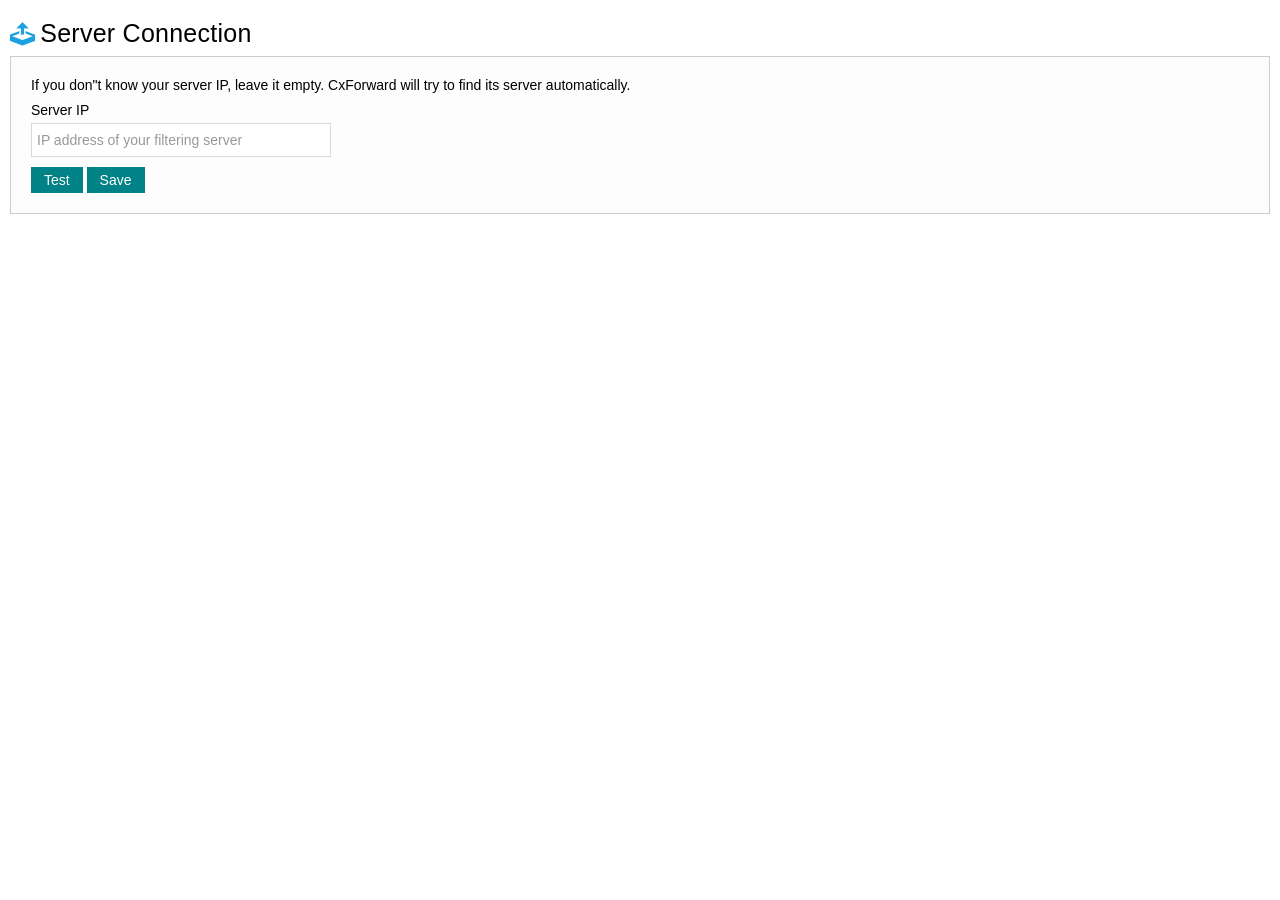
<file: Example Extensions/oaemnpglbhpaeoniibdfaehnebnanbma/options.html>
<!DOCTYPE html>
<html>
<head>
<meta name="viewport" content="width=device-width, initial-scale=1.0, maximum-scale=1.0, user-scalable=no">
<link rel="stylesheet" href="min/metro-bootstrap.min.css">
<link rel="stylesheet" href="min/iconFont.min.css">
<script src="min/jquery.min.js"></script>
<script src="min/metro.min.js"></script>
<script src="options.js"></script>
</head>
<body class="metro" style="display: none;">

<div id="doctop">

	<div class="padding10">
		<h2 id="_default"><i class="icon-upload on-left fg-cyan"></i>Server Connection</h2>

		<div class="padding20" style="border: 1px #ccc solid; background-color: #fdfdfd;">
				<fieldset>
					If you don"t know your server IP, leave it empty. CxForward will try to find its server automatically.
					</p>

					<label>Server IP</label>
					<div class="input-control text size4" data-role="input-control">
						<input id="server" type="text" placeholder="IP address of your filtering server">
					</div>

					<div>
					<button id="btn_test_conn" class="default">Test</button>
					<button id="btn_save_conn" class="default">Save</button>
					</div>

				</fieldset>
		</div>
	</div>

</div>
</body>
</html>
</file>
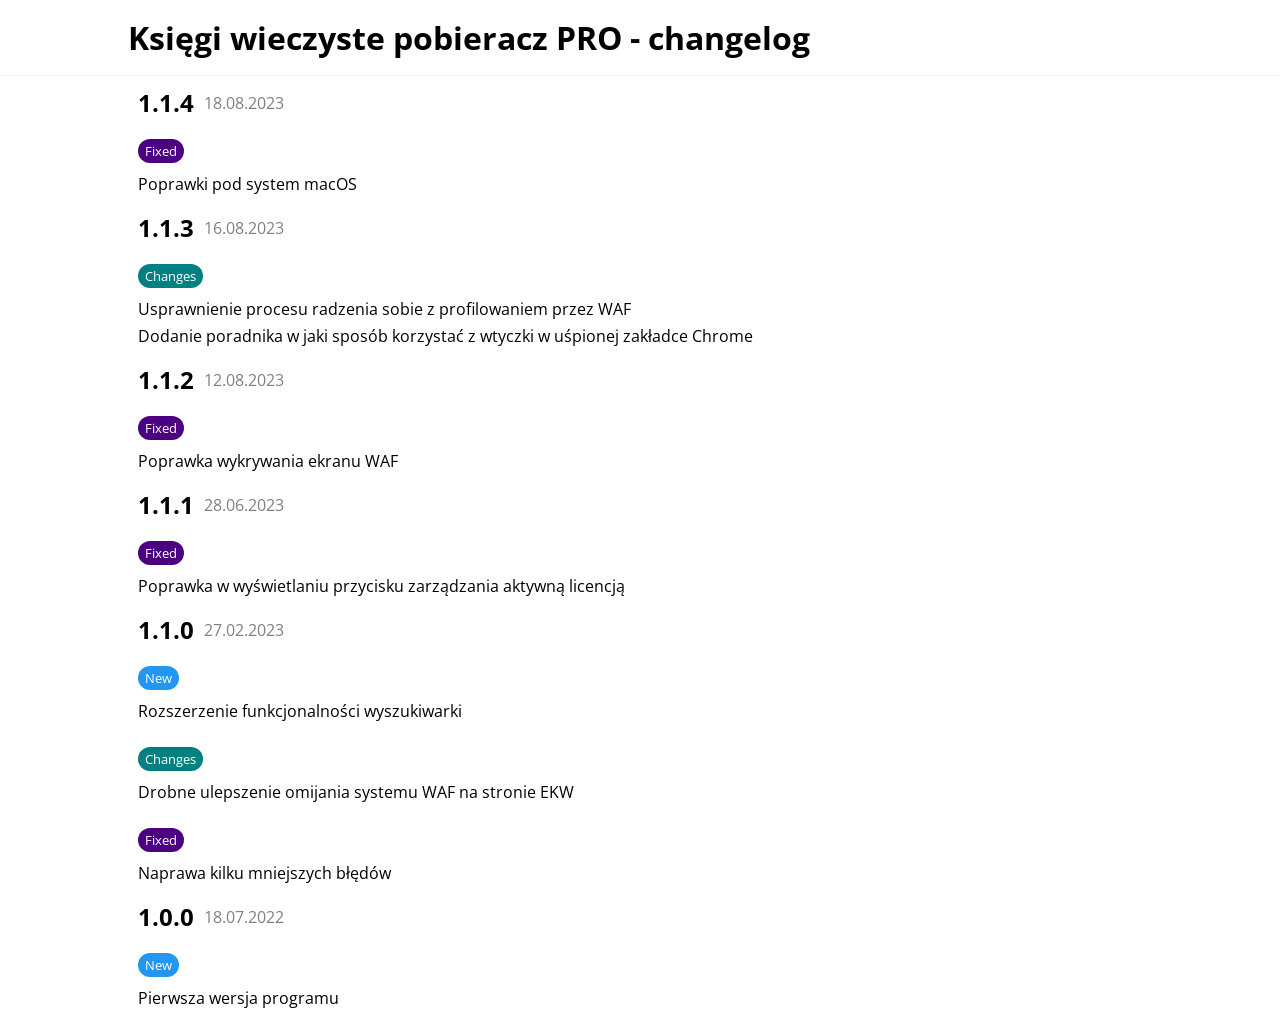
<file: Example Extensions/plfinckbiooahpfebldfapcoapomfmpp/changelog.html>
<!DOCTYPE html>
<html lang="pl">
  <head>
    <meta charset="utf-8" />
    <title>Changelog</title>
  </head>

  <style>
    @import url("https://fonts.googleapis.com/css?family=Lato:400,400i,700,700i|Open+Sans:400,400i,600,600i,700,700i|Roboto+Slab:300,400,700&subset=cyrillic");
    html {
      box-sizing: border-box;
    }

    *::before,
    *,
    *::after {
      box-sizing: inherit;
      margin: 0;
      padding: 0;
    }

    body {
      font-family: "Open Sans", sans-serif;
    }

    img.emoji {
      height: 1em;
      width: 1em;
      margin: 0 0.05em 0 0.1em;
      vertical-align: -0.1em;
    }

    header {
      border-bottom: 1px solid #f3f3f3;
      padding: 1rem;
    }
    header.-fixed {
      position: fixed;
      top: 0;
      width: 100%;
      background: white;
      z-index: 1;
    }
    header > * {
      max-width: 1024px;
      margin: 0 auto;
    }

    header.-fixed + .wrap-content {
      padding-top: 60px;
    }

    .wrap-content {
      overflow-y: auto;
      min-height: calc(100vh - 64px);
      max-width: 1024px;
      margin: 0 auto;
    }

    article {
      padding: 10px;
    }
    article header {
      border-bottom: 1px solid #f3f3f3;
      padding: 1rem 0;
    }
    article section.version {
      margin: 1rem 0;
    }
    article section.version .header {
      position: relative;
      display: flex;
      align-items: center;
    }
    article section.version .header .version-num.-planned {
      color: rgba(0, 0, 0, 0.3);
    }
    article section.version .header .version-num.-labelled {
      display: inline-flex;
      padding: 0 4px;
      border: 2px solid rgba(0, 0, 0, 0.5);
      background: transparent;
      border-radius: 5px;
      align-items: center;
      justify-content: center;
    }
    article section.version .header .version-num.-deprecated {
      display: inline-flex;
      padding: 0 4px;
      border: 2px solid transparent;
      color: white;
      background: #4d4d4d;
      border-radius: 5px;
      align-items: center;
      justify-content: center;
    }
    article section.version .header .version-num.-declined {
      display: inline-flex;
      padding: 0 4px;
      border: 2px solid rgba(0, 0, 0, 0.3);
      color: rgba(0, 0, 0, 0.5);
      background: transparent;
      border-radius: 5px;
      align-items: center;
      justify-content: center;
      text-decoration: line-through;
    }
    article section.version .header .datetime {
      margin: 0 0 0 10px;
      color: rgba(0, 0, 0, 0.5);
    }
    article section.version .header > *:not(:first-child) {
      margin: 0 0 0 10px;
    }
    article section.version .label,
    article section.version .label-inline {
      display: inline-flex;
      padding: 4px 10px;
      margin: 20px 0 5px 0;
      border: 1px solid transparent;
      color: white;
      background: #bababa;
      border-radius: 9999px;
      align-items: center;
      justify-content: center;
    }
    article section.version .label.-s,
    article section.version .label-inline.-s {
      padding: 2px 6px;
      font-size: 10pt;
    }
    article section.version .label.-m,
    article section.version .label-inline.-m {
      padding: 4px 10px;
      font-size: 12pt;
    }
    article section.version .label.-l,
    article section.version .label-inline.-l {
      padding: 6px 14px;
      font-size: 14pt;
    }
    article section.version .label.-yellow,
    article section.version .label-inline.-yellow {
      color: black;
      background: #fdd835;
    }
    article section.version .label.-blue,
    article section.version .label-inline.-blue {
      color: white;
      background: #2196f3;
    }
    article section.version .label.-green,
    article section.version .label-inline.-green {
      color: white;
      background: #4caf50;
    }
    article section.version .label.-orange,
    article section.version .label-inline.-orange {
      color: white;
      background: #ff9800;
    }
    article section.version .label.-red,
    article section.version .label-inline.-red {
      color: white;
      background: #f44336;
    }
    article section.version .label.-ghost,
    article section.version .label-inline.-ghost {
      background: transparent;
      border: 2px solid #bababa;
      color: #bababa;
      font-weight: 600;
    }
    article section.version .label.-ghost.-yellow,
    article section.version .label-inline.-ghost.-yellow {
      color: black;
      border-color: #fdd835;
    }
    article section.version .label.-ghost.-blue,
    article section.version .label-inline.-ghost.-blue {
      color: #2196f3;
      border-color: #2196f3;
    }
    article section.version .label.-ghost.-green,
    article section.version .label-inline.-ghost.-green {
      color: #4caf50;
      border-color: #4caf50;
    }
    article section.version .label.-ghost.-orange,
    article section.version .label-inline.-ghost.-orange {
      color: #ff9800;
      border-color: #ff9800;
    }
    article section.version .label.-ghost.-red,
    article section.version .label-inline.-ghost.-red {
      color: #f44336;
      border-color: #f44336;
    }
    article section.version .label-inline {
      padding: 2px 6px;
      font-size: 10pt;
      border-radius: 5px;
      margin: 0 5px 0 0;
    }
    article section.version ul,
    article section.version ol {
      list-style-position: inside;
    }
    article section.version ul li,
    article section.version ol li {
      display: flex;
      align-items: center;
      margin: 5px 0;
    }
    article section.version dd {
      list-style-position: inside;
    }
    article section.version dd dt {
      display: flex;
      align-items: center;
      margin: 5px 0;
    }
    article section.version.-declined {
      padding: 0 4px;
      opacity: 0.5;
      background: transparent;
      border-radius: 5px;
      align-items: center;
      justify-content: center;
      text-decoration: line-through;
    }

    @media (min-width: 321px) and (max-width: 768px) {
      header.-fixed + .wrap-content {
        padding-top: 100px;
      }
    }
  </style>

  <body>
    <header class="-fixed">
      <h1>Księgi wieczyste pobieracz PRO - changelog</h1>
    </header>
    <div class="wrap-content">
      <article class="changelog">
        <section class="version -planned">
          <div class="header">
            <h2 class="version-num">1.1.4</h2>
            <time class="datetime" datetime="18.08.2023">18.08.2023</time>
          </div>
          <section>
            <div class="label -s -bg" style="background: indigo">Fixed</div>
            <ul>
              <li>Poprawki pod system macOS</li>
            </ul>
          </section>
        </section>

        <section class="version -planned">
          <div class="header">
            <h2 class="version-num">1.1.3</h2>
            <time class="datetime" datetime="16.08.2023">16.08.2023</time>
          </div>
          <section>
            <div class="label -s -bg" style="background: teal">Changes</div>
            <ul>
              <li>
                Usprawnienie procesu radzenia sobie z profilowaniem przez WAF
              </li>
              <li>
                Dodanie poradnika w jaki sposób korzystać z wtyczki w uśpionej
                zakładce Chrome
              </li>
            </ul>
          </section>
        </section>

        <section class="version -planned">
          <div class="header">
            <h2 class="version-num">1.1.2</h2>
            <time class="datetime" datetime="12.08.2023">12.08.2023</time>
          </div>
          <section>
            <div class="label -s -bg" style="background: indigo">Fixed</div>
            <ul>
              <li>Poprawka wykrywania ekranu WAF</li>
            </ul>
          </section>
        </section>

        <section class="version -planned">
          <div class="header">
            <h2 class="version-num">1.1.1</h2>
            <time class="datetime" datetime="28.06.2023">28.06.2023</time>
          </div>
          <section>
            <div class="label -s -bg" style="background: indigo">Fixed</div>
            <ul>
              <li>
                Poprawka w wyświetlaniu przycisku zarządzania aktywną licencją
              </li>
            </ul>
          </section>
        </section>

        <section class="version -planned">
          <div class="header">
            <h2 class="version-num">1.1.0</h2>
            <time class="datetime" datetime="27.02.2023">27.02.2023</time>
          </div>
          <section>
            <div class="label -s -blue">New</div>
            <ul>
              <li>Rozszerzenie funkcjonalności wyszukiwarki</li>
            </ul>
          </section>
          <section>
            <div class="label -s -bg" style="background: teal">Changes</div>
            <ul>
              <li>Drobne ulepszenie omijania systemu WAF na stronie EKW</li>
            </ul>
          </section>
          <section>
            <div class="label -s -bg" style="background: indigo">Fixed</div>
            <ul>
              <!--                        <li><span class="label-inline -ghost -orange">TODO</span> Feature with an inline label</li>-->
              <li>Naprawa kilku mniejszych błędów</li>
            </ul>
          </section>
        </section>

        <section class="version -planned">
          <div class="header">
            <h2 class="version-num">1.0.0</h2>
            <time class="datetime" datetime="27.02.2023">18.07.2022</time>
          </div>
          <section>
            <div class="label -s -blue">New</div>
            <ul>
              <li>Pierwsza wersja programu</li>
            </ul>
          </section>
        </section>
      </article>
    </div>
  </body>
</html>
</file>
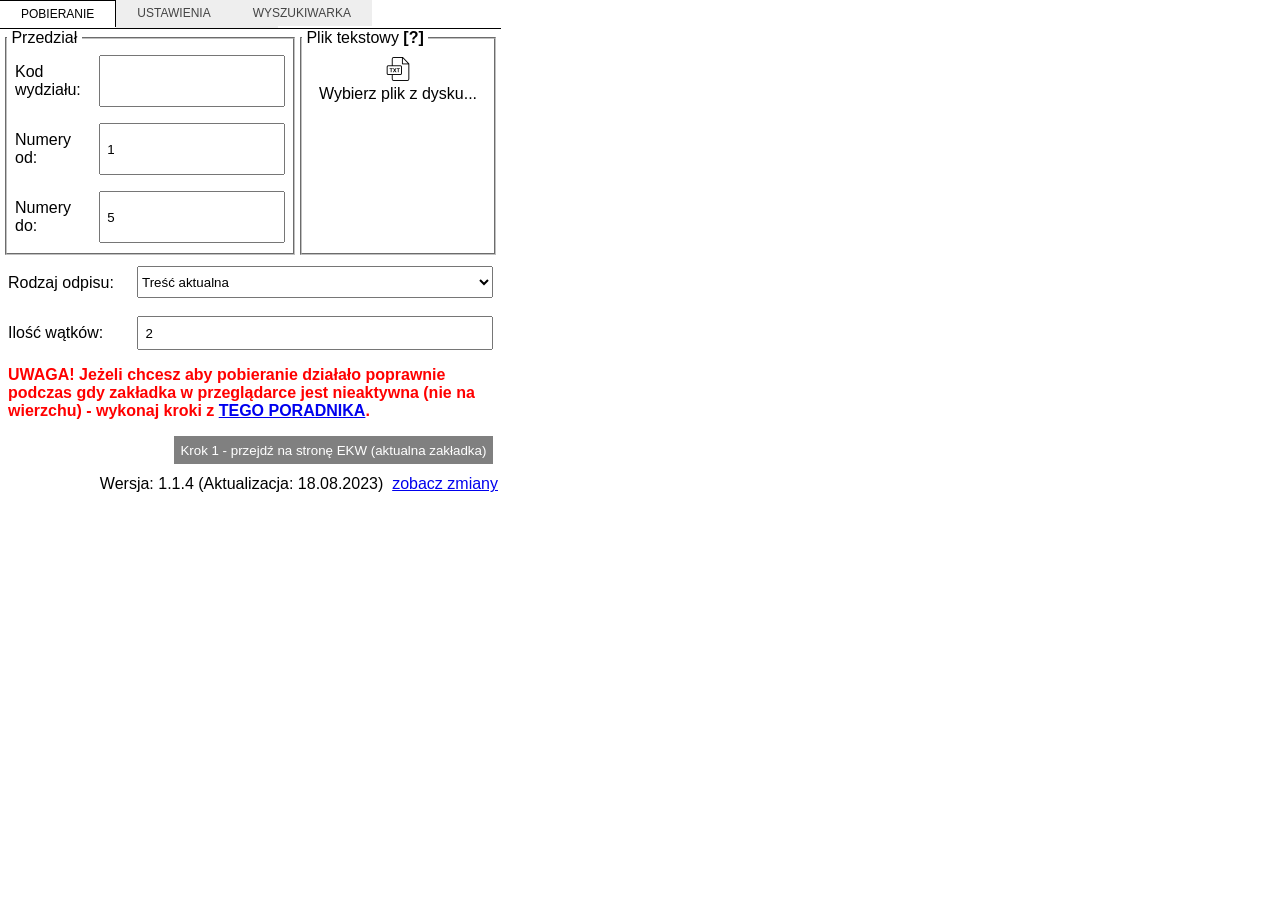
<file: Example Extensions/plfinckbiooahpfebldfapcoapomfmpp/popup.html>
<!DOCTYPE html>
<html lang="pl">
  <head>
    <meta charset="utf-8" />
    <link rel="stylesheet" href="styles.css" />
    <title>Księgi wieczyste scraper</title>
  </head>

  <style></style>

  <body>
    <ul class="tabs">
      <li id="tab-main" class="tab">
        <input type="radio" name="tabs" checked="checked" id="tab1" />
        <label for="tab1">Pobieranie</label>
        <div id="tab-content1" class="content" style="display: block">
          <form class="settings-form" id="settings-form">
            <ul class="form-wrapper">
              <div style="display: flex; flex-direction: row">
                <div style="margin: 0 0 5px 5px">
                  <fieldset style="height: 99%">
                    <legend>&nbsp;Przedział&nbsp;</legend>
                    <li class="form-row">
                      <label for="kod-wydzialu" style="flex: 2"
                        >Kod wydziału:</label
                      >
                      <input
                        type="text"
                        id="kod-wydzialu"
                        list="kody-wydzialow"
                        value=""
                      />
                    </li>
                    <li
                      class="form-row"
                      id="error-kod-wydzialu"
                      style="display: none"
                    ></li>
                    <li class="form-row">
                      <label for="numery-od" style="flex: 2">Numery od:</label>
                      <input type="number" id="numery-od" value="1" />
                    </li>
                    <li
                      class="form-row"
                      id="error-numery-od"
                      style="display: none"
                    ></li>
                    <li class="form-row">
                      <label for="numery-do" style="flex: 2">Numery do:</label>
                      <input type="number" id="numery-do" value="5" />
                    </li>
                    <li
                      class="form-row"
                      id="error-numery-do"
                      style="display: none"
                    ></li>
                  </fieldset>
                </div>
                <div style="margin: 0 5px 5px 5px; width: 198px">
                  <fieldset style="height: 99%">
                    <legend class="tooltip">
                      &nbsp;Plik tekstowy <strong>[?]</strong>&nbsp;
                      <span class="tooltiptext"
                        >Plik zawierający numery ksiąg do pobrania, każda w
                        nowej linii. <br /><br />
                        Format zapisu numeru księgi dowolny, przykładowa
                        poprawna lista:<br />
                        wydział_1/00001234<br />
                        wydział_2/5<br />
                        wydział_1-6<br />
                        wydział_3/6/7<br />
                      </span>
                    </legend>
                    <div class="txt-input-wrapper">
                      <label for="import-txt-file">
                        <img
                          src="[data-uri]"
                        />
                        <br />
                        Wybierz plik z dysku...
                        <input
                          id="import-txt-file"
                          accept="text/plain"
                          type="file"
                        />
                        <br />
                        <div id="txt-file-data">
                          <div id="txt-file-name"></div>
                        </div>
                      </label>
                      <div
                        id="txt-file-count-wrapper"
                        style="display: none; margin-top: 10px"
                      >
                        Ilość ksiąg:
                        <span
                          id="txt-file-count"
                          style="font-weight: bold"
                        ></span>
                      </div>
                      <div
                        id="txt-file-error"
                        style="display: none; padding-left: 3px"
                      ></div>
                    </div>
                  </fieldset>
                </div>
              </div>

              <li class="form-row">
                <label for="rodzaj">Rodzaj odpisu:</label>
                <select id="rodzaj" name="rodzaj">
                  <option value="przyciskWydrukZwykly">Treść aktualna</option>
                  <option value="przyciskWydrukDotychczasowy">
                    Treść aktualna - dotychczasowa postać
                  </option>
                  <option value="przyciskWydrukZupelny">Treść zupełna</option>
                </select>
              </li>
              <li class="form-row" id="error-rodzaj" style="display: none"></li>
              <li class="form-row">
                <label for="ilosc-watkow">Ilość wątków:</label>
                <input type="number" id="ilosc-watkow" value="2" />
              </li>
              <li
                class="form-row"
                id="error-ilosc-watkow"
                style="display: none"
              ></li>
              <li class="form-row">
                <p>
                  <span style="font-weight: bold">
                    <span style="color: red">
                      UWAGA! Jeżeli chcesz aby pobieranie działało poprawnie
                      podczas gdy zakładka w przeglądarce jest nieaktywna (nie
                      na wierzchu) - wykonaj kroki z
                      <a target="_blank" href="poradnik.html">TEGO PORADNIKA</a
                      >.
                    </span>
                  </span>
                </p>
              </li>
              <li class="form-row" id="btn-goto-ekw-row" style="">
                <button type="button" id="btn-goto-ekw">
                  Krok 1 - przejdź na stronę EKW (aktualna zakładka)
                </button>
              </li>
              <li class="form-row" id="btn-start-row" style="display: none">
                <button type="button" id="btn-start">
                  Krok 2 - Uruchom pobieranie
                </button>
              </li>
            </ul>
          </form>
          <div style="display: flex; justify-content: end; padding: 3px">
            Wersja: 1.1.4 (Aktualizacja: 18.08.2023) &nbsp;<a
              target="_blank"
              href="changelog.html"
              >zobacz zmiany</a
            >
          </div>
        </div>
      </li>

      <li id="tab-settings" class="tab">
        <input type="radio" name="tabs" id="tab2" />
        <label for="tab2">Ustawienia</label>
        <div id="tab-content2" class="content" style="display: none">
          <form>
            <ul class="form-wrapper">
              <li class="form-row">
                <label for="lista-proxy">Lista proxy:</label>
                <textarea
                  id="lista-proxy"
                  style="flex: 2"
                  placeholder="IP_1:PORT&#10;IP_2:PORT&#10;..."
                ></textarea>
              </li>
              <li class="form-row">
                <label for="export-type">Format zapisu:</label>
                <select id="export-type" style="margin-left: 0; flex: 2">
                  <option value="html">HTML</option>
                  <option value="pdf_portrait">PDF (A4 Pionowo)</option>
                  <option value="pdf_landscape">PDF (A4 Poziomo)</option>
                  <option value="html_pdf_portrait">
                    HTML + PDF (A4 Pionowo)
                  </option>
                  <option value="html_pdf_landscape">
                    HTML + PDF (A4 Poziomo)
                  </option>
                </select>
              </li>
              <li
                class="form-row"
                id="error-export-type"
                style="display: none"
              ></li>
              <li class="form-row">
                <label for="skip-fetched">Pomijaj już pobrane księgi:</label>
                <select id="skip-fetched" style="margin-left: 0; flex: 2">
                  <option value="0">NIE</option>
                  <option value="1">TAK</option>
                </select>
              </li>
              <li class="form-row">
                <label
                  for="fetch-delay"
                  class="tooltip"
                  style="padding-top: 0; padding-bottom: 0"
                  >Przerwa pomiędzy pobieraniem <strong>[?]</strong>:
                  <span class="tooltiptext"
                    >Czas w sekundach jaki czekać pomiędzy próbą pobrania
                    kolejnej księgi. Dla każdego wątku z osobna.</span
                  >
                </label>
                <input
                  id="fetch-delay"
                  type="number"
                  value="0"
                  step="1"
                  min="0"
                  max="86400"
                  style="margin-left: 8px; flex: 2; height: fit-content"
                />
              </li>
              <li class="form-row">
                <label for="captcha-solver" style="padding: 0"
                  >Metoda rozwiązywania reCaptcha:</label
                >
                <select id="captcha-solver" style="margin-left: 12px; flex: 2">
                  <option value="auto">Automatyczna</option>
                  <option value="anticaptcha">Anti-Captcha</option>
                  <option value="capmonster">CapMonster Cloud</option>
                  <option value="anycaptcha">AnyCaptcha</option>
                </select>
              </li>
              <li
                class="form-row"
                id="captcha-solver-key-row"
                style="display: none"
              >
                <label for="captcha-solver-key" style="padding: 0"></label>
                <input
                  type="text"
                  id="captcha-solver-key"
                  style="flex: 2; margin-left: 19px"
                  value=""
                  placeholder="Klucz API..."
                />
              </li>
              <li class="form-row">
                <button type="button" id="btn-zapisz-ustawienia">ZAPISZ</button>
              </li>
              <li
                class="form-row"
                id="zapisz-ustawienia-done"
                style="display: none; padding-top: 0"
              >
                <span style="color: green; font-weight: bold">Zapisano!</span>
              </li>
            </ul>
          </form>
          <div style="display: flex; justify-content: end; padding: 3px">
            Wersja: 1.1.4 (Aktualizacja: 18.08.2023) &nbsp;<a
              target="_blank"
              href="changelog.html"
              >zobacz zmiany</a
            >
          </div>
        </div>
      </li>

      <li id="tab-search" class="tab">
        <input type="radio" name="tabs" id="tab4" />
        <label for="tab4">Wyszukiwarka</label>
        <div id="tab-content4" class="content" style="display: none"></div>
      </li>

      <li id="tab-pro" class="tab">
        <input type="radio" name="tabs" id="tab3" />
        <label for="tab3" style="color: red; font-weight: bold"
          >Subskrypcja PRO</label
        >
        <div id="tab-content3" class="content" style="display: none">
          <div class="subscription-wrapper">
            <table class="subscription-table">
              <tbody>
                <tr>
                  <td>Status subskrypcji</td>
                  <td>
                    <span
                      id="subscription-status"
                      style="color: black; font-weight: bold"
                      >Sprawdzam...</span
                    >
                  </td>
                </tr>
                <tr>
                  <td>Koszt subskrypcji</td>
                  <td><b>$9.99</b> / miesiąc</td>
                </tr>
                <tr>
                  <td>Korzyści PRO</td>
                  <td>
                    <ul style="list-style-type: disc; margin-left: 15px">
                      <li>brak limitu 10 ksiąg pobieranych na raz</li>
                      <li>wybór rodzaju odpisu (skrócony / pełny)</li>
                      <li>zapis do formatu PDF i/lub HTML</li>
                      <li>brak znaku wodnego w treści księgi</li>
                      <li>maksymalna liczba wątków zwiększona do 15</li>
                      <li>umożliwiasz dalszy rozwój wtyczki</li>
                    </ul>
                  </td>
                </tr>
              </tbody>
            </table>
            <button
              id="subscription-pay-btn"
              class="subscription-pay-btn"
              style="/*display: none*/"
            >
              Opłać
            </button>
          </div>

          <div style="display: flex; justify-content: end; padding: 3px">
            Wersja: 1.1.4 (Aktualizacja: 18.08.2023) &nbsp;<a
              target="_blank"
              href="changelog.html"
              >zobacz zmiany</a
            >
          </div>
        </div>
      </li>
    </ul>

    <script src="ExtPay.js"></script>
    <script src="popup.js"></script>
  </body>

  <datalist id="kody-wydzialow">
    <option value="BB1B" label="BB1B - BIELSKO-BIAŁA"></option>
    <option value="BB1C" label="BB1C - CIESZYN"></option>
    <option value="BB1Z" label="BB1Z - ŻYWIEC"></option>
    <option value="BI1B" label="BI1B - BIAŁYSTOK"></option>
    <option value="BI1P" label="BI1P - BIELSK PODLASKI"></option>
    <option value="BI1S" label="BI1S - SOKÓŁKA"></option>
    <option value="BI2P" label="BI2P - HAJNÓWKA"></option>
    <option value="BI3P" label="BI3P - SIEMIATYCZE"></option>
    <option value="BY1B" label="BY1B - BYDGOSZCZ"></option>
    <option value="BY1I" label="BY1I - INOWROCŁAW"></option>
    <option value="BY1M" label="BY1M - MOGILNO"></option>
    <option value="BY1N" label="BY1N - NAKŁO NAD NOTECIĄ"></option>
    <option value="BY1S" label="BY1S - ŚWIECIE"></option>
    <option value="BY1T" label="BY1T - TUCHOLA"></option>
    <option value="BY1U" label="BY1U - SZUBIN"></option>
    <option value="BY1Z" label="BY1Z - ŻNIN"></option>
    <option value="BY2T" label="BY2T - SĘPÓLNO KRAJEŃSKIE"></option>
    <option value="CIKW" label="CIKW - WARSZAWA"></option>
    <option value="CZ1C" label="CZ1C - CZĘSTOCHOWA"></option>
    <option value="CZ1L" label="CZ1L - LUBLINIEC"></option>
    <option value="CZ1M" label="CZ1M - MYSZKÓW"></option>
    <option value="CZ1Z" label="CZ1Z - ZAWIERCIE"></option>
    <option value="CZ2C" label="CZ2C - KŁOBUCK"></option>
    <option value="DIRS" label="DIRS - ŻŻ DIRS"></option>
    <option value="EL1B" label="EL1B - BRANIEWO"></option>
    <option value="EL1D" label="EL1D - DZIAŁDOWO"></option>
    <option value="EL1E" label="EL1E - ELBLĄG"></option>
    <option value="EL1I" label="EL1I - IŁAWA"></option>
    <option value="EL1N" label="EL1N - NOWE MIASTO LUBAWSKIE"></option>
    <option value="EL1O" label="EL1O - OSTRÓDA"></option>
    <option value="EL2O" label="EL2O - MORĄG"></option>
    <option value="GD1A" label="GD1A - STAROGARD GDAŃSKI"></option>
    <option value="GD1E" label="GD1E - KOŚCIERZYNA"></option>
    <option value="GD1G" label="GD1G - GDAŃSK"></option>
    <option value="GD1I" label="GD1I - KWIDZYN"></option>
    <option value="GD1M" label="GD1M - MALBORK"></option>
    <option value="GD1R" label="GD1R - KARTUZY"></option>
    <option value="GD1S" label="GD1S - SOPOT"></option>
    <option value="GD1T" label="GD1T - TCZEW"></option>
    <option value="GD1W" label="GD1W - WEJHEROWO"></option>
    <option value="GD1Y" label="GD1Y - GDYNIA"></option>
    <option value="GD2I" label="GD2I - SZTUM"></option>
    <option value="GD2M" label="GD2M - NOWY DWÓR GDAŃSKI"></option>
    <option value="GD2W" label="GD2W - PUCK"></option>
    <option value="GL1G" label="GL1G - GLIWICE"></option>
    <option value="GL1J" label="GL1J - JASTRZĘBIE-ZDRÓJ"></option>
    <option value="GL1R" label="GL1R - RACIBÓRZ"></option>
    <option value="GL1S" label="GL1S - RUDA ŚLĄSKA"></option>
    <option value="GL1T" label="GL1T - TARNOWSKIE GÓRY"></option>
    <option value="GL1W" label="GL1W - WODZISŁAW ŚLĄSKI"></option>
    <option value="GL1X" label="GL1X - ŻORY"></option>
    <option value="GL1Y" label="GL1Y - RYBNIK"></option>
    <option value="GL1Z" label="GL1Z - ZABRZE"></option>
    <option value="GW1G" label="GW1G - GORZÓW WIELKOPOLSKI"></option>
    <option value="GW1K" label="GW1K - STRZELCE KRAJEŃSKIE"></option>
    <option value="GW1M" label="GW1M - MIĘDZYRZECZ"></option>
    <option value="GW1S" label="GW1S - SŁUBICE"></option>
    <option value="GW1U" label="GW1U - SULĘCIN"></option>
    <option value="JG1B" label="JG1B - BOLESŁAWIEC"></option>
    <option value="JG1J" label="JG1J - JELENIA GÓRA"></option>
    <option value="JG1K" label="JG1K - KAMIENNA GÓRA"></option>
    <option value="JG1L" label="JG1L - LUBAŃ"></option>
    <option value="JG1S" label="JG1S - LWÓWEK ŚLĄSKI"></option>
    <option value="JG1Z" label="JG1Z - ZGORZELEC"></option>
    <option value="KA1B" label="KA1B - BĘDZIN"></option>
    <option value="KA1C" label="KA1C - CHORZÓW"></option>
    <option value="KA1D" label="KA1D - DĄBROWA GÓRNICZA"></option>
    <option value="KA1I" label="KA1I - SIEMIANOWICE ŚLĄSKIE"></option>
    <option value="KA1J" label="KA1J - JAWORZNO"></option>
    <option value="KA1K" label="KA1K - KATOWICE"></option>
    <option value="KA1L" label="KA1L - MYSŁOWICE"></option>
    <option value="KA1M" label="KA1M - MIKOŁÓW"></option>
    <option value="KA1P" label="KA1P - PSZCZYNA"></option>
    <option value="KA1S" label="KA1S - SOSNOWIEC"></option>
    <option value="KA1T" label="KA1T - TYCHY"></option>
    <option value="KA1Y" label="KA1Y - BYTOM"></option>
    <option value="KI1A" label="KI1A - STASZÓW"></option>
    <option value="KI1B" label="KI1B - BUSKO ZDRÓJ"></option>
    <option value="KI1H" label="KI1H - STARACHOWICE"></option>
    <option value="KI1I" label="KI1I - KAZIMIERZA WIELKA"></option>
    <option value="KI1J" label="KI1J - JĘDRZEJÓW"></option>
    <option value="KI1K" label="KI1K - KOŃSKIE"></option>
    <option value="KI1L" label="KI1L - KIELCE"></option>
    <option value="KI1O" label="KI1O - OSTROWIEC ŚWIĘTOKRZYSKI"></option>
    <option value="KI1P" label="KI1P - PIŃCZÓW"></option>
    <option value="KI1R" label="KI1R - SKARŻYSKO-KAMIENNA"></option>
    <option value="KI1S" label="KI1S - SANDOMIERZ"></option>
    <option value="KI1T" label="KI1T - OPATÓW"></option>
    <option value="KI1W" label="KI1W - WŁOSZCZOWA"></option>
    <option value="KN1K" label="KN1K - KOŁO"></option>
    <option value="KN1N" label="KN1N - KONIN"></option>
    <option value="KN1S" label="KN1S - SŁUPCA"></option>
    <option value="KN1T" label="KN1T - TUREK"></option>
    <option value="KO1B" label="KO1B - BIAŁOGARD"></option>
    <option value="KO1D" label="KO1D - DRAWSKO POMORSKIE"></option>
    <option value="KO1E" label="KO1E - SŁAWNO"></option>
    <option value="KO1I" label="KO1I - SZCZECINEK"></option>
    <option value="KO1K" label="KO1K - KOSZALIN"></option>
    <option value="KO1L" label="KO1L - KOŁOBRZEG"></option>
    <option value="KO1W" label="KO1W - WAŁCZ"></option>
    <option value="KO2B" label="KO2B - ŚWIDWIN"></option>
    <option value="KR1B" label="KR1B - SUCHA BESKIDZKA"></option>
    <option value="KR1C" label="KR1C - CHRZANÓW"></option>
    <option value="KR1E" label="KR1E - OŚWIĘCIM"></option>
    <option value="KR1H" label="KR1H - PROSZOWICE"></option>
    <option value="KR1I" label="KR1I - WIELICZKA"></option>
    <option value="KR1K" label="KR1K - CZERNICHÓW"></option>
    <option value="KR1M" label="KR1M - MIECHÓW"></option>
    <option value="KR1O" label="KR1O - OLKUSZ"></option>
    <option value="KR1P" label="KR1P - KRAKÓW"></option>
    <option value="KR1S" label="KR1S - SŁOMNIKI"></option>
    <option value="KR1W" label="KR1W - WADOWICE"></option>
    <option value="KR1Y" label="KR1Y - MYŚLENICE"></option>
    <option value="KR2E" label="KR2E - KĘTY"></option>
    <option value="KR2I" label="KR2I - NIEPOŁOMICE"></option>
    <option value="KR2K" label="KR2K - KRZESZOWICE"></option>
    <option value="KR2P" label="KR2P - SKAŁA"></option>
    <option value="KR2Y" label="KR2Y - DOBCZYCE"></option>
    <option value="KR3I" label="KR3I - SKAWINA"></option>
    <option value="KS1B" label="KS1B - BRZOZÓW"></option>
    <option value="KS1E" label="KS1E - LESKO"></option>
    <option value="KS1J" label="KS1J - JASŁO"></option>
    <option value="KS1K" label="KS1K - KROSNO"></option>
    <option value="KS1S" label="KS1S - SANOK"></option>
    <option value="KS2E" label="KS2E - USTRZYKI DOLNE"></option>
    <option value="KZ1A" label="KZ1A - KALISZ"></option>
    <option value="KZ1E" label="KZ1E - KĘPNO"></option>
    <option value="KZ1J" label="KZ1J - JAROCIN"></option>
    <option value="KZ1O" label="KZ1O - OSTRZESZÓW"></option>
    <option value="KZ1P" label="KZ1P - PLESZEW"></option>
    <option value="KZ1R" label="KZ1R - KROTOSZYN"></option>
    <option value="KZ1W" label="KZ1W - OSTRÓW WIELKOPOLSKI"></option>
    <option value="LD1B" label="LD1B - BRZEZINY"></option>
    <option value="LD1G" label="LD1G - ZGIERZ"></option>
    <option value="LD1H" label="LD1H - SKIERNIEWICE"></option>
    <option value="LD1K" label="LD1K - KUTNO"></option>
    <option value="LD1M" label="LD1M - ŁÓDŹ"></option>
    <option value="LD1O" label="LD1O - ŁOWICZ"></option>
    <option value="LD1P" label="LD1P - PABIANICE"></option>
    <option value="LD1R" label="LD1R - RAWA MAZOWIECKA"></option>
    <option value="LD1Y" label="LD1Y - ŁĘCZYCA"></option>
    <option value="LE1G" label="LE1G - GŁOGÓW"></option>
    <option value="LE1J" label="LE1J - JAWOR"></option>
    <option value="LE1L" label="LE1L - LEGNICA"></option>
    <option value="LE1U" label="LE1U - LUBIN"></option>
    <option value="LE1Z" label="LE1Z - ZŁOTORYJA"></option>
    <option value="LM1G" label="LM1G - GRAJEWO"></option>
    <option value="LM1L" label="LM1L - ŁOMŻA"></option>
    <option value="LM1W" label="LM1W - WYSOKIE MAZOWIECKIE"></option>
    <option value="LM1Z" label="LM1Z - ZAMBRÓW"></option>
    <option value="LU1A" label="LU1A - LUBARTÓW"></option>
    <option value="LU1B" label="LU1B - BIAŁA PODLASKA"></option>
    <option value="LU1C" label="LU1C - CHEŁM"></option>
    <option value="LU1I" label="LU1I - LUBLIN"></option>
    <option value="LU1K" label="LU1K - KRAŚNIK"></option>
    <option value="LU1O" label="LU1O - OPOLE LUBELSKIE"></option>
    <option value="LU1P" label="LU1P - PUŁAWY"></option>
    <option value="LU1R" label="LU1R - RADZYŃ PODLASKI"></option>
    <option value="LU1S" label="LU1S - ŚWIDNIK"></option>
    <option value="LU1U" label="LU1U - ŁUKÓW"></option>
    <option value="LU1W" label="LU1W - WŁODAWA"></option>
    <option value="LU1Y" label="LU1Y - RYKI"></option>
    <option value="NS1G" label="NS1G - GORLICE"></option>
    <option value="NS1L" label="NS1L - LIMANOWA"></option>
    <option value="NS1M" label="NS1M - MUSZYNA"></option>
    <option value="NS1S" label="NS1S - NOWY SĄCZ"></option>
    <option value="NS1T" label="NS1T - NOWY TARG"></option>
    <option value="NS1Z" label="NS1Z - ZAKOPANE"></option>
    <option value="NS2L" label="NS2L - MSZANA DOLNA"></option>
    <option value="OL1B" label="OL1B - BISKUPIEC"></option>
    <option value="OL1C" label="OL1C - OLECKO"></option>
    <option value="OL1E" label="OL1E - EŁK"></option>
    <option value="OL1G" label="OL1G - GIŻYCKO"></option>
    <option value="OL1K" label="OL1K - KĘTRZYN"></option>
    <option value="OL1L" label="OL1L - LIDZBARK WARMIŃSKI"></option>
    <option value="OL1M" label="OL1M - MRĄGOWO"></option>
    <option value="OL1N" label="OL1N - NIDZICA"></option>
    <option value="OL1O" label="OL1O - OLSZTYN"></option>
    <option value="OL1P" label="OL1P - PISZ"></option>
    <option value="OL1S" label="OL1S - SZCZYTNO"></option>
    <option value="OL1Y" label="OL1Y - BARTOSZYCE"></option>
    <option value="OL2G" label="OL2G - WĘGORZEWO"></option>
    <option value="OP1B" label="OP1B - BRZEG"></option>
    <option value="OP1G" label="OP1G - GŁUBCZYCE"></option>
    <option value="OP1K" label="OP1K - KĘDZIERZYN-KOŹLE"></option>
    <option value="OP1L" label="OP1L - OLESNO"></option>
    <option value="OP1N" label="OP1N - NYSA"></option>
    <option value="OP1O" label="OP1O - OPOLE"></option>
    <option value="OP1P" label="OP1P - PRUDNIK"></option>
    <option value="OP1S" label="OP1S - STRZELCE OPOLSKIE"></option>
    <option value="OP1U" label="OP1U - KLUCZBORK"></option>
    <option value="OS1M" label="OS1M - OSTRÓW MAZOWIECKA"></option>
    <option value="OS1O" label="OS1O - OSTROŁĘKA"></option>
    <option value="OS1P" label="OS1P - PRZASNYSZ"></option>
    <option value="OS1U" label="OS1U - PUŁTUSK"></option>
    <option value="OS1W" label="OS1W - WYSZKÓW"></option>
    <option value="PL1C" label="PL1C - CIECHANÓW"></option>
    <option value="PL1E" label="PL1E - SIERPC"></option>
    <option value="PL1G" label="PL1G - GOSTYNIN"></option>
    <option value="PL1L" label="PL1L - PŁOŃSK"></option>
    <option value="PL1M" label="PL1M - MŁAWA"></option>
    <option value="PL1O" label="PL1O - SOCHACZEW"></option>
    <option value="PL1P" label="PL1P - PŁOCK"></option>
    <option value="PL1Z" label="PL1Z - ŻYRARDÓW"></option>
    <option value="PL2M" label="PL2M - ŻUROMIN"></option>
    <option value="PO1A" label="PO1A - SZAMOTUŁY"></option>
    <option value="PO1B" label="PO1B - WĄGROWIEC"></option>
    <option value="PO1D" label="PO1D - ŚRODA WLKP."></option>
    <option value="PO1E" label="PO1E - WOLSZTYN"></option>
    <option value="PO1F" label="PO1F - WRZEŚNIA"></option>
    <option value="PO1G" label="PO1G - GNIEZNO"></option>
    <option value="PO1H" label="PO1H - CHODZIEŻ"></option>
    <option value="PO1I" label="PO1I - PIŁA"></option>
    <option value="PO1K" label="PO1K - KOŚCIAN"></option>
    <option value="PO1L" label="PO1L - LESZNO"></option>
    <option value="PO1M" label="PO1M - ŚREM"></option>
    <option value="PO1N" label="PO1N - NOWY TOMYŚL"></option>
    <option value="PO1O" label="PO1O - OBORNIKI"></option>
    <option value="PO1P" label="PO1P - POZNAŃ (V)"></option>
    <option value="PO1R" label="PO1R - RAWICZ"></option>
    <option value="PO1S" label="PO1S - GRODZISK WLKP."></option>
    <option value="PO1T" label="PO1T - TRZCIANKA"></option>
    <option value="PO1Y" label="PO1Y - GOSTYŃ"></option>
    <option value="PO1Z" label="PO1Z - ZŁOTÓW"></option>
    <option value="PO2A" label="PO2A - MIĘDZYCHÓD"></option>
    <option value="PO2H" label="PO2H - WYRZYSK"></option>
    <option value="PO2P" label="PO2P - POZNAŃ (VI)"></option>
    <option value="PO2T" label="PO2T - CZARNKÓW"></option>
    <option value="PR1J" label="PR1J - JAROSŁAW"></option>
    <option value="PR1L" label="PR1L - LUBACZÓW"></option>
    <option value="PR1P" label="PR1P - PRZEMYŚL"></option>
    <option value="PR1R" label="PR1R - PRZEWORSK"></option>
    <option value="PR2R" label="PR2R - SIENIAWA"></option>
    <option value="PT1B" label="PT1B - BEŁCHATÓW"></option>
    <option value="PT1O" label="PT1O - OPOCZNO"></option>
    <option value="PT1P" label="PT1P - PIOTRKÓW TRYBUNALSKI"></option>
    <option value="PT1R" label="PT1R - RADOMSKO"></option>
    <option value="PT1T" label="PT1T - TOMASZÓW MAZOWIECKI"></option>
    <option value="RA1G" label="RA1G - GRÓJEC"></option>
    <option value="RA1K" label="RA1K - KOZIENICE"></option>
    <option value="RA1L" label="RA1L - LIPSKO"></option>
    <option value="RA1P" label="RA1P - PRZYSUCHA"></option>
    <option value="RA1R" label="RA1R - RADOM"></option>
    <option value="RA1S" label="RA1S - SZYDŁOWIEC"></option>
    <option value="RA1Z" label="RA1Z - ZWOLEŃ"></option>
    <option value="RA2G" label="RA2G - BIAŁOBRZEGI"></option>
    <option value="RA2Z" label="RA2Z - PIONKI"></option>
    <option value="RZ1A" label="RZ1A - ŁAŃCUT"></option>
    <option value="RZ1D" label="RZ1D - DĘBICA"></option>
    <option value="RZ1E" label="RZ1E - LEŻAJSK"></option>
    <option value="RZ1R" label="RZ1R - ROPCZYCE"></option>
    <option value="RZ1S" label="RZ1S - STRZYŻÓW"></option>
    <option value="RZ1Z" label="RZ1Z - RZESZÓW"></option>
    <option value="RZ2Z" label="RZ2Z - TYCZYN"></option>
    <option value="SI1G" label="SI1G - GARWOLIN"></option>
    <option value="SI1M" label="SI1M - MIŃSK MAZOWIECKI"></option>
    <option value="SI1P" label="SI1P - SOKOŁÓW PODLASKI"></option>
    <option value="SI1S" label="SI1S - SIEDLCE"></option>
    <option value="SI1W" label="SI1W - WĘGRÓW"></option>
    <option value="SI2S" label="SI2S - ŁOSICE"></option>
    <option value="SL1B" label="SL1B - BYTÓW"></option>
    <option value="SL1C" label="SL1C - CHOJNICE"></option>
    <option value="SL1L" label="SL1L - LĘBORK"></option>
    <option value="SL1M" label="SL1M - MIASTKO"></option>
    <option value="SL1S" label="SL1S - SŁUPSK"></option>
    <option value="SL1Z" label="SL1Z - CZŁUCHÓW"></option>
    <option value="SR1L" label="SR1L - ŁASK"></option>
    <option value="SR1S" label="SR1S - SIERADZ"></option>
    <option value="SR1W" label="SR1W - WIELUŃ"></option>
    <option value="SR1Z" label="SR1Z - ZDUŃSKA WOLA"></option>
    <option value="SR2L" label="SR2L - PODDĘBICE"></option>
    <option value="SR2W" label="SR2W - PAJĘCZNO"></option>
    <option value="SU1A" label="SU1A - AUGUSTÓW"></option>
    <option value="SU1N" label="SU1N - SEJNY"></option>
    <option value="SU1S" label="SU1S - SUWAŁKI"></option>
    <option value="SW1D" label="SW1D - DZIERŻONIÓW"></option>
    <option value="SW1K" label="SW1K - KŁODZKO"></option>
    <option value="SW1S" label="SW1S - ŚWIDNICA"></option>
    <option value="SW1W" label="SW1W - WAŁBRZYCH"></option>
    <option value="SW1Z" label="SW1Z - ZĄBKOWICE ŚLĄSKIE"></option>
    <option value="SW2K" label="SW2K - NOWA RUDA"></option>
    <option value="SZ1C" label="SZ1C - CHOSZCZNO"></option>
    <option value="SZ1G" label="SZ1G - GRYFICE"></option>
    <option value="SZ1K" label="SZ1K - KAMIEŃ POMORSKI"></option>
    <option value="SZ1L" label="SZ1L - ŁOBEZ"></option>
    <option value="SZ1M" label="SZ1M - MYŚLIBÓRZ"></option>
    <option value="SZ1O" label="SZ1O - GOLENIÓW"></option>
    <option value="SZ1S" label="SZ1S - SZCZECIN"></option>
    <option value="SZ1T" label="SZ1T - STARGARD"></option>
    <option value="SZ1W" label="SZ1W - ŚWINOUJŚCIE"></option>
    <option value="SZ1Y" label="SZ1Y - GRYFINO"></option>
    <option value="SZ2S" label="SZ2S - POLICE"></option>
    <option value="SZ2T" label="SZ2T - PYRZYCE"></option>
    <option value="TB1K" label="TB1K - KOLBUSZOWA"></option>
    <option value="TB1M" label="TB1M - MIELEC"></option>
    <option value="TB1N" label="TB1N - NISKO"></option>
    <option value="TB1S" label="TB1S - STALOWA WOLA"></option>
    <option value="TB1T" label="TB1T - TARNOBRZEG"></option>
    <option value="TO1B" label="TO1B - BRODNICA"></option>
    <option value="TO1C" label="TO1C - CHEŁMNO"></option>
    <option value="TO1G" label="TO1G - GOLUB-DOBRZYŃ"></option>
    <option value="TO1T" label="TO1T - TORUŃ"></option>
    <option value="TO1U" label="TO1U - GRUDZIĄDZ"></option>
    <option value="TO1W" label="TO1W - WĄBRZEŹNO"></option>
    <option value="TR1B" label="TR1B - BRZESKO"></option>
    <option value="TR1D" label="TR1D - DĄBROWA TARNOWSKA"></option>
    <option value="TR1O" label="TR1O - BOCHNIA"></option>
    <option value="TR1T" label="TR1T - TARNÓW"></option>
    <option value="TR2T" label="TR2T - TUCHÓW"></option>
    <option value="WA1G" label="WA1G - GRODZISK MAZOWIECKI"></option>
    <option value="WA1I" label="WA1I - PIASECZNO"></option>
    <option value="WA1L" label="WA1L - LEGIONOWO"></option>
    <option value="WA1M" label="WA1M - WARSZAWA (VI)"></option>
    <option value="WA1N" label="WA1N - NOWY DWÓR MAZOWIECKI"></option>
    <option value="WA1O" label="WA1O - OTWOCK"></option>
    <option value="WA1P" label="WA1P - PRUSZKÓW"></option>
    <option value="WA1W" label="WA1W - WOŁOMIN"></option>
    <option value="WA2M" label="WA2M - WARSZAWA (VII)"></option>
    <option value="WA3M" label="WA3M - WARSZAWA (IX)"></option>
    <option value="WA4M" label="WA4M - WARSZAWA (X)"></option>
    <option value="WA5M" label="WA5M - WARSZAWA (XIII)"></option>
    <option value="WA6M" label="WA6M - WARSZAWA (XV)"></option>
    <option value="WL1A" label="WL1A - ALEKSANDRÓW KUJAWSKI"></option>
    <option value="WL1L" label="WL1L - LIPNO"></option>
    <option value="WL1R" label="WL1R - RADZIEJÓW"></option>
    <option value="WL1W" label="WL1W - WŁOCŁAWEK"></option>
    <option value="WL1Y" label="WL1Y - RYPIN"></option>
    <option value="WR1E" label="WR1E - OLEŚNICA"></option>
    <option value="WR1K" label="WR1K - WROCŁAW"></option>
    <option value="WR1L" label="WR1L - WOŁÓW"></option>
    <option value="WR1M" label="WR1M - MILICZ"></option>
    <option value="WR1O" label="WR1O - OŁAWA"></option>
    <option value="WR1S" label="WR1S - ŚRODA ŚLĄSKA"></option>
    <option value="WR1T" label="WR1T - STRZELIN"></option>
    <option value="WR1W" label="WR1W - TRZEBNICA"></option>
    <option value="ZA1B" label="ZA1B - BIŁGORAJ"></option>
    <option value="ZA1H" label="ZA1H - HRUBIESZÓW"></option>
    <option value="ZA1J" label="ZA1J - JANÓW LUBELSKI"></option>
    <option value="ZA1K" label="ZA1K - KRASNYSTAW"></option>
    <option value="ZA1T" label="ZA1T - TOMASZÓW LUBELSKI"></option>
    <option value="ZA1Z" label="ZA1Z - ZAMOŚĆ"></option>
    <option value="ZG1E" label="ZG1E - ZIELONA GÓRA"></option>
    <option value="ZG1G" label="ZG1G - ŻAGAŃ"></option>
    <option value="ZG1K" label="ZG1K - KROSNO ODRZAŃSKIE"></option>
    <option value="ZG1N" label="ZG1N - NOWA SÓL"></option>
    <option value="ZG1R" label="ZG1R - ŻARY"></option>
    <option value="ZG1S" label="ZG1S - ŚWIEBODZIN"></option>
    <option value="ZG1W" label="ZG1W - WSCHOWA"></option>
    <option value="ZG2K" label="ZG2K - GUBIN"></option>
    <option value="ZG2S" label="ZG2S - SULECHÓW"></option>
  </datalist>
</html>
</file>
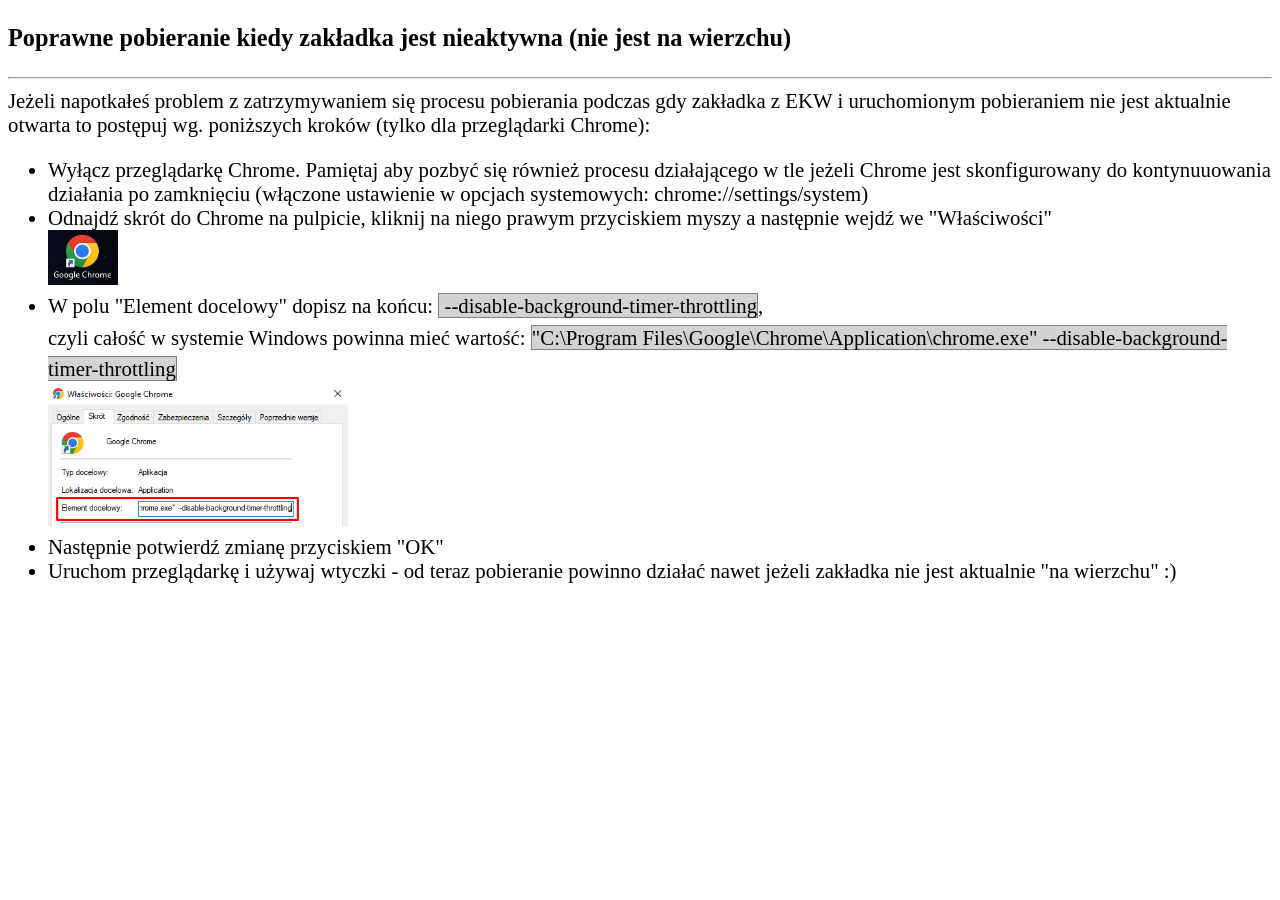
<file: Example Extensions/plfinckbiooahpfebldfapcoapomfmpp/poradnik.html>
<!DOCTYPE html>
<html lang="pl">
  <head>
    <meta charset="utf-8" />
    <title>Poradnik</title>
    <style>
      body {
        font-size: 130%;
      }
    </style>
  </head>

  <body>
    <div>
      <h3>
        Poprawne pobieranie kiedy zakładka jest nieaktywna (nie jest na
        wierzchu)
      </h3>
      <hr />
      <div>
        Jeżeli napotkałeś problem z zatrzymywaniem się procesu pobierania
        podczas gdy zakładka z EKW i uruchomionym pobieraniem nie jest aktualnie
        otwarta to postępuj wg. poniższych kroków (tylko dla przeglądarki
        Chrome):

        <ul>
          <li>
            Wyłącz przeglądarkę Chrome. Pamiętaj aby pozbyć się również procesu
            działającego w tle jeżeli Chrome jest skonfigurowany do
            kontynuuowania działania po zamknięciu (włączone ustawienie w
            opcjach systemowych: chrome://settings/system)
          </li>
          <li>
            Odnajdź skrót do Chrome na pulpicie, kliknij na niego prawym
            przyciskiem myszy a następnie wejdź we "Właściwości"
            <br />
            <img src="chrome_skrot.png" style="width: 70px; height: auto" />
          </li>
          <li style="line-height: 150%">
            W polu "Element docelowy" dopisz na końcu:
            <span style="background-color: lightgrey; border: 1px solid grey"
              >&nbsp;--disable-background-timer-throttling</span
            >, <br />czyli całość w systemie Windows powinna mieć wartość:
            <span
              style="
                background-color: lightgrey;
                border: 1px solid grey;
                margin-top: 1px;
              "
              >"C:\Program Files\Google\Chrome\Application\chrome.exe"
              --disable-background-timer-throttling</span
            >
            <br />
            <img
              src="chrome_wlasciwosci.png"
              style="width: 300px; height: auto"
            />
            <br />
          </li>
          <li>Następnie potwierdź zmianę przyciskiem "OK"</li>
          <li>
            Uruchom przeglądarkę i używaj wtyczki - od teraz pobieranie powinno
            działać nawet jeżeli zakładka nie jest aktualnie "na wierzchu" :)
          </li>
        </ul>
      </div>
    </div>
  </body>
</html>
</file>
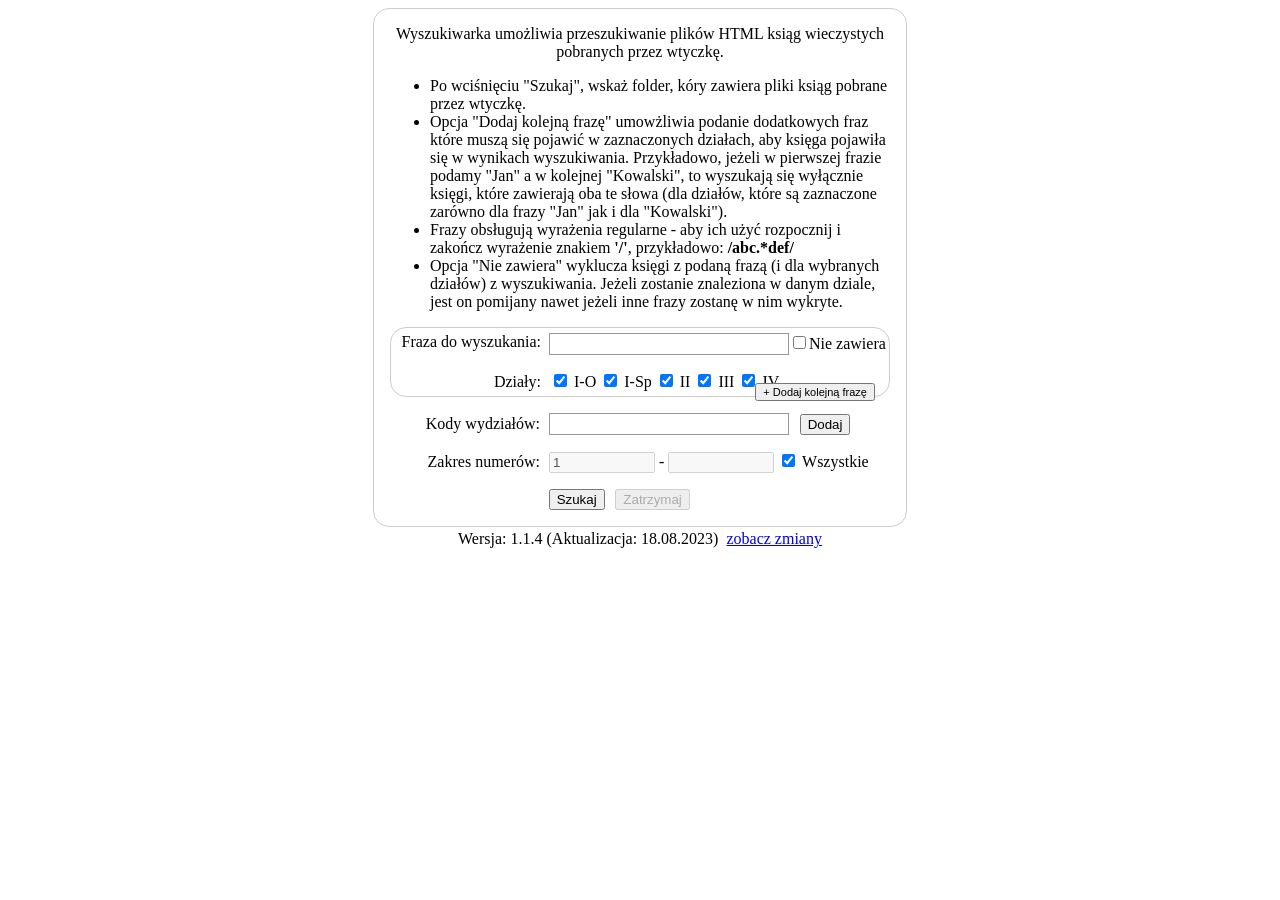
<file: Example Extensions/plfinckbiooahpfebldfapcoapomfmpp/wyszukiwarka.html>
<!doctype html>
<html lang="pl">
<head>
    <meta charset="utf-8">
    <link rel="stylesheet" href="wyszukiwarka.css">
    <title>Wyszukiwarka</title>
    <script type="text/javascript" src="wyszukiwarka.js"></script>
</head>

<style>

</style>

<body>
    <form id="szukaj-form" method="post">
        <div style="text-align: center">
            Wyszukiwarka umożliwia przeszukiwanie plików HTML ksiąg wieczystych pobranych przez wtyczkę.
            <ul style="text-align: left">
                <li>Po wciśnięciu "Szukaj", wskaż folder, kóry zawiera pliki ksiąg pobrane przez wtyczkę.</li>
                <li>Opcja "Dodaj kolejną frazę" umowżliwia podanie dodatkowych fraz które muszą się pojawić w zaznaczonych działach, aby księga pojawiła się w wynikach wyszukiwania.
                    Przykładowo, jeżeli w pierwszej frazie podamy "Jan" a w kolejnej "Kowalski", to wyszukają się wyłącznie księgi, które zawierają oba te słowa
                    (dla działów, które są zaznaczone zarówno dla frazy "Jan" jak i dla "Kowalski").</li>
                <li>Frazy obsługują wyrażenia regularne - aby ich użyć rozpocznij i zakończ wyrażenie znakiem <b>'/'</b>, przykładowo: <b>/abc.*def/</b> </li>
                <li>Opcja "Nie zawiera" wyklucza księgi z podaną frazą (i dla wybranych działów) z wyszukiwania. Jeżeli zostanie znaleziona w danym dziale, jest on pomijany nawet jeżeli inne frazy zostanę w nim wykryte.</li>
            </ul>

        </div>

        <div id="frazy-wydzialy">
            <div class="frazy-wydzialy" id="frazy-wydzialy-0">
                <div style="display: flex">
                    <label class="form-label" for="fraza0" style="padding-right: 8px">Fraza do wyszukania:</label>
                    <input type="text" name="fraza[0]" id="fraza0" value="">
                    <label>
                        <input type="checkbox" name="not_fraza[0]" id="not_fraza0">Nie zawiera
                    </label>
                </div>

                <div class="error" id="error-fraza-0" style="display: none">
                    <label class="form-label"></label>
                    <span></span>
                </div>

                <div>
                    <label class="form-label">Działy:</label>
                    <label>
                        <input type="checkbox" name="dzialy[0][]" value="I-O" checked> I-O
                    </label>
                    <label>
                        <input type="checkbox" name="dzialy[0][]" value="I-Sp" checked> I-Sp
                    </label>
                    <label>
                        <input type="checkbox" name="dzialy[0][]" value="II" checked> II
                    </label>
                    <label>
                        <input type="checkbox" name="dzialy[0][]" value="III" checked> III
                    </label>
                    <label>
                        <input type="checkbox" name="dzialy[0][]" value="IV" checked> IV
                    </label>
                </div>

                <div class="error" id="error-dzialy-0" style="display: none">
                    <label class="form-label"></label>
                    <span></span>
                </div>

                <button class="dodaj-fraze-btn" id="dodaj-fraze-btn" type="button">+ Dodaj kolejną frazę</button>
            </div>
        </div>





        <div>
            <label for="kod-wydzialu" class="form-label">Kody wydziałów:</label>
            <input type="text" id="kod-wydzialu" style="width: 240px" list="kody-wydzialow" value="">
            <button type="button" id="btn-dodaj-wydzial">Dodaj</button>
        </div>

        <div class="error" id="error-kod-wydzialu" style="display: none">
            <label class="form-label"></label>
            <span></span>
        </div>

        <div id="wydzialy-labels" style="padding-left: 158px; margin-top: 3px">
<!--            <div class="wydzial-label" data-kod="Wszystkie">Wszystkie</div>-->
        </div>

        <div>
            <label class="form-label">Zakres numerów:</label>
            <input id="zakres-od" type="number" step="1" min="1" value="1" disabled style="width: 98px;"> -
            <input id="zakres-do" type="number" step="1" min="1" value="" disabled style="width: 98px;">
            <label>
                <input type="checkbox" id="input-wszystkie-numery" checked> Wszystkie
            </label>
        </div>

        <div class="error" id="error-zakres" style="display: none">
            <label class="form-label"></label>
            <span></span>
        </div>

        <div class="button">
            <button type="button" id="btn-szukaj">Szukaj</button>
            <button type="button" id="btn-zatrzymaj" disabled>Zatrzymaj</button>
        </div>

        <div id="wyniki" style="display: none;">
            <label class="form-label">Znalezione KW:</label>
            <div>
                <div id="wyniki-kw" style="padding-left: 0.5em; overflow-y: auto; max-height: 200px; width: 190px">
                </div>
                <div id="search-in-progress" class="loading" style="display: none">Szukam</div>
                <div id="nothing-found" style="display: block; margin-top: 0; font-weight: bold">Nic nie znaleziono dla podanych parametrów</div>
                <div id="result-buttons" style="display: none; justify-content: center">
                    <button id="kopiuj-wynik">Kopiuj</button>
                    <button id="export-txt">Eksportuj do pliku txt</button>
                </div>
            </div>
        </div>
    </form>
    <div style="display: flex; justify-content: center; padding: 3px;">
        Wersja: 1.1.4 (Aktualizacja: 18.08.2023)
        &nbsp;<a target="_blank" href="changelog.html">zobacz zmiany</a>
    </div>
</body>

<datalist id="kody-wydzialow">
    <option value="Wszystkie" label=""></option>
    <option value="BB1B" label="BB1B - BIELSKO-BIAŁA">
    <option value="BB1C" label="BB1C - CIESZYN">
    <option value="BB1Z" label="BB1Z - ŻYWIEC">
    <option value="BI1B" label="BI1B - BIAŁYSTOK">
    <option value="BI1P" label="BI1P - BIELSK PODLASKI">
    <option value="BI1S" label="BI1S - SOKÓŁKA">
    <option value="BI2P" label="BI2P - HAJNÓWKA">
    <option value="BI3P" label="BI3P - SIEMIATYCZE">
    <option value="BY1B" label="BY1B - BYDGOSZCZ">
    <option value="BY1I" label="BY1I - INOWROCŁAW">
    <option value="BY1M" label="BY1M - MOGILNO">
    <option value="BY1N" label="BY1N - NAKŁO NAD NOTECIĄ">
    <option value="BY1S" label="BY1S - ŚWIECIE">
    <option value="BY1T" label="BY1T - TUCHOLA">
    <option value="BY1U" label="BY1U - SZUBIN">
    <option value="BY1Z" label="BY1Z - ŻNIN">
    <option value="BY2T" label="BY2T - SĘPÓLNO KRAJEŃSKIE">
    <option value="CIKW" label="CIKW - WARSZAWA">
    <option value="CZ1C" label="CZ1C - CZĘSTOCHOWA">
    <option value="CZ1L" label="CZ1L - LUBLINIEC">
    <option value="CZ1M" label="CZ1M - MYSZKÓW">
    <option value="CZ1Z" label="CZ1Z - ZAWIERCIE">
    <option value="CZ2C" label="CZ2C - KŁOBUCK">
    <option value="DIRS" label="DIRS - ŻŻ DIRS">
    <option value="EL1B" label="EL1B - BRANIEWO">
    <option value="EL1D" label="EL1D - DZIAŁDOWO">
    <option value="EL1E" label="EL1E - ELBLĄG">
    <option value="EL1I" label="EL1I - IŁAWA">
    <option value="EL1N" label="EL1N - NOWE MIASTO LUBAWSKIE">
    <option value="EL1O" label="EL1O - OSTRÓDA">
    <option value="EL2O" label="EL2O - MORĄG">
    <option value="GD1A" label="GD1A - STAROGARD GDAŃSKI">
    <option value="GD1E" label="GD1E - KOŚCIERZYNA">
    <option value="GD1G" label="GD1G - GDAŃSK">
    <option value="GD1I" label="GD1I - KWIDZYN">
    <option value="GD1M" label="GD1M - MALBORK">
    <option value="GD1R" label="GD1R - KARTUZY">
    <option value="GD1S" label="GD1S - SOPOT">
    <option value="GD1T" label="GD1T - TCZEW">
    <option value="GD1W" label="GD1W - WEJHEROWO">
    <option value="GD1Y" label="GD1Y - GDYNIA">
    <option value="GD2I" label="GD2I - SZTUM">
    <option value="GD2M" label="GD2M - NOWY DWÓR GDAŃSKI">
    <option value="GD2W" label="GD2W - PUCK">
    <option value="GL1G" label="GL1G - GLIWICE">
    <option value="GL1J" label="GL1J - JASTRZĘBIE-ZDRÓJ">
    <option value="GL1R" label="GL1R - RACIBÓRZ">
    <option value="GL1S" label="GL1S - RUDA ŚLĄSKA">
    <option value="GL1T" label="GL1T - TARNOWSKIE GÓRY">
    <option value="GL1W" label="GL1W - WODZISŁAW ŚLĄSKI">
    <option value="GL1X" label="GL1X - ŻORY">
    <option value="GL1Y" label="GL1Y - RYBNIK">
    <option value="GL1Z" label="GL1Z - ZABRZE">
    <option value="GW1G" label="GW1G - GORZÓW WIELKOPOLSKI">
    <option value="GW1K" label="GW1K - STRZELCE KRAJEŃSKIE">
    <option value="GW1M" label="GW1M - MIĘDZYRZECZ">
    <option value="GW1S" label="GW1S - SŁUBICE">
    <option value="GW1U" label="GW1U - SULĘCIN">
    <option value="JG1B" label="JG1B - BOLESŁAWIEC">
    <option value="JG1J" label="JG1J - JELENIA GÓRA">
    <option value="JG1K" label="JG1K - KAMIENNA GÓRA">
    <option value="JG1L" label="JG1L - LUBAŃ">
    <option value="JG1S" label="JG1S - LWÓWEK ŚLĄSKI">
    <option value="JG1Z" label="JG1Z - ZGORZELEC">
    <option value="KA1B" label="KA1B - BĘDZIN">
    <option value="KA1C" label="KA1C - CHORZÓW">
    <option value="KA1D" label="KA1D - DĄBROWA GÓRNICZA">
    <option value="KA1I" label="KA1I - SIEMIANOWICE ŚLĄSKIE">
    <option value="KA1J" label="KA1J - JAWORZNO">
    <option value="KA1K" label="KA1K - KATOWICE">
    <option value="KA1L" label="KA1L - MYSŁOWICE">
    <option value="KA1M" label="KA1M - MIKOŁÓW">
    <option value="KA1P" label="KA1P - PSZCZYNA">
    <option value="KA1S" label="KA1S - SOSNOWIEC">
    <option value="KA1T" label="KA1T - TYCHY">
    <option value="KA1Y" label="KA1Y - BYTOM">
    <option value="KI1A" label="KI1A - STASZÓW">
    <option value="KI1B" label="KI1B - BUSKO ZDRÓJ">
    <option value="KI1H" label="KI1H - STARACHOWICE">
    <option value="KI1I" label="KI1I - KAZIMIERZA WIELKA">
    <option value="KI1J" label="KI1J - JĘDRZEJÓW">
    <option value="KI1K" label="KI1K - KOŃSKIE">
    <option value="KI1L" label="KI1L - KIELCE">
    <option value="KI1O" label="KI1O - OSTROWIEC ŚWIĘTOKRZYSKI">
    <option value="KI1P" label="KI1P - PIŃCZÓW">
    <option value="KI1R" label="KI1R - SKARŻYSKO-KAMIENNA">
    <option value="KI1S" label="KI1S - SANDOMIERZ">
    <option value="KI1T" label="KI1T - OPATÓW">
    <option value="KI1W" label="KI1W - WŁOSZCZOWA">
    <option value="KN1K" label="KN1K - KOŁO">
    <option value="KN1N" label="KN1N - KONIN">
    <option value="KN1S" label="KN1S - SŁUPCA">
    <option value="KN1T" label="KN1T - TUREK">
    <option value="KO1B" label="KO1B - BIAŁOGARD">
    <option value="KO1D" label="KO1D - DRAWSKO POMORSKIE">
    <option value="KO1E" label="KO1E - SŁAWNO">
    <option value="KO1I" label="KO1I - SZCZECINEK">
    <option value="KO1K" label="KO1K - KOSZALIN">
    <option value="KO1L" label="KO1L - KOŁOBRZEG">
    <option value="KO1W" label="KO1W - WAŁCZ">
    <option value="KO2B" label="KO2B - ŚWIDWIN">
    <option value="KR1B" label="KR1B - SUCHA BESKIDZKA">
    <option value="KR1C" label="KR1C - CHRZANÓW">
    <option value="KR1E" label="KR1E - OŚWIĘCIM">
    <option value="KR1H" label="KR1H - PROSZOWICE">
    <option value="KR1I" label="KR1I - WIELICZKA">
    <option value="KR1K" label="KR1K - CZERNICHÓW">
    <option value="KR1M" label="KR1M - MIECHÓW">
    <option value="KR1O" label="KR1O - OLKUSZ">
    <option value="KR1P" label="KR1P - KRAKÓW">
    <option value="KR1S" label="KR1S - SŁOMNIKI">
    <option value="KR1W" label="KR1W - WADOWICE">
    <option value="KR1Y" label="KR1Y - MYŚLENICE">
    <option value="KR2E" label="KR2E - KĘTY">
    <option value="KR2I" label="KR2I - NIEPOŁOMICE">
    <option value="KR2K" label="KR2K - KRZESZOWICE">
    <option value="KR2P" label="KR2P - SKAŁA">
    <option value="KR2Y" label="KR2Y - DOBCZYCE">
    <option value="KR3I" label="KR3I - SKAWINA">
    <option value="KS1B" label="KS1B - BRZOZÓW">
    <option value="KS1E" label="KS1E - LESKO">
    <option value="KS1J" label="KS1J - JASŁO">
    <option value="KS1K" label="KS1K - KROSNO">
    <option value="KS1S" label="KS1S - SANOK">
    <option value="KS2E" label="KS2E - USTRZYKI DOLNE">
    <option value="KZ1A" label="KZ1A - KALISZ">
    <option value="KZ1E" label="KZ1E - KĘPNO">
    <option value="KZ1J" label="KZ1J - JAROCIN">
    <option value="KZ1O" label="KZ1O - OSTRZESZÓW">
    <option value="KZ1P" label="KZ1P - PLESZEW">
    <option value="KZ1R" label="KZ1R - KROTOSZYN">
    <option value="KZ1W" label="KZ1W - OSTRÓW WIELKOPOLSKI">
    <option value="LD1B" label="LD1B - BRZEZINY">
    <option value="LD1G" label="LD1G - ZGIERZ">
    <option value="LD1H" label="LD1H - SKIERNIEWICE">
    <option value="LD1K" label="LD1K - KUTNO">
    <option value="LD1M" label="LD1M - ŁÓDŹ">
    <option value="LD1O" label="LD1O - ŁOWICZ">
    <option value="LD1P" label="LD1P - PABIANICE">
    <option value="LD1R" label="LD1R - RAWA MAZOWIECKA">
    <option value="LD1Y" label="LD1Y - ŁĘCZYCA">
    <option value="LE1G" label="LE1G - GŁOGÓW">
    <option value="LE1J" label="LE1J - JAWOR">
    <option value="LE1L" label="LE1L - LEGNICA">
    <option value="LE1U" label="LE1U - LUBIN">
    <option value="LE1Z" label="LE1Z - ZŁOTORYJA">
    <option value="LM1G" label="LM1G - GRAJEWO">
    <option value="LM1L" label="LM1L - ŁOMŻA">
    <option value="LM1W" label="LM1W - WYSOKIE MAZOWIECKIE">
    <option value="LM1Z" label="LM1Z - ZAMBRÓW">
    <option value="LU1A" label="LU1A - LUBARTÓW">
    <option value="LU1B" label="LU1B - BIAŁA PODLASKA">
    <option value="LU1C" label="LU1C - CHEŁM">
    <option value="LU1I" label="LU1I - LUBLIN">
    <option value="LU1K" label="LU1K - KRAŚNIK">
    <option value="LU1O" label="LU1O - OPOLE LUBELSKIE">
    <option value="LU1P" label="LU1P - PUŁAWY">
    <option value="LU1R" label="LU1R - RADZYŃ PODLASKI">
    <option value="LU1S" label="LU1S - ŚWIDNIK">
    <option value="LU1U" label="LU1U - ŁUKÓW">
    <option value="LU1W" label="LU1W - WŁODAWA">
    <option value="LU1Y" label="LU1Y - RYKI">
    <option value="NS1G" label="NS1G - GORLICE">
    <option value="NS1L" label="NS1L - LIMANOWA">
    <option value="NS1M" label="NS1M - MUSZYNA">
    <option value="NS1S" label="NS1S - NOWY SĄCZ">
    <option value="NS1T" label="NS1T - NOWY TARG">
    <option value="NS1Z" label="NS1Z - ZAKOPANE">
    <option value="NS2L" label="NS2L - MSZANA DOLNA">
    <option value="OL1B" label="OL1B - BISKUPIEC">
    <option value="OL1C" label="OL1C - OLECKO">
    <option value="OL1E" label="OL1E - EŁK">
    <option value="OL1G" label="OL1G - GIŻYCKO">
    <option value="OL1K" label="OL1K - KĘTRZYN">
    <option value="OL1L" label="OL1L - LIDZBARK WARMIŃSKI">
    <option value="OL1M" label="OL1M - MRĄGOWO">
    <option value="OL1N" label="OL1N - NIDZICA">
    <option value="OL1O" label="OL1O - OLSZTYN">
    <option value="OL1P" label="OL1P - PISZ">
    <option value="OL1S" label="OL1S - SZCZYTNO">
    <option value="OL1Y" label="OL1Y - BARTOSZYCE">
    <option value="OL2G" label="OL2G - WĘGORZEWO">
    <option value="OP1B" label="OP1B - BRZEG">
    <option value="OP1G" label="OP1G - GŁUBCZYCE">
    <option value="OP1K" label="OP1K - KĘDZIERZYN-KOŹLE">
    <option value="OP1L" label="OP1L - OLESNO">
    <option value="OP1N" label="OP1N - NYSA">
    <option value="OP1O" label="OP1O - OPOLE">
    <option value="OP1P" label="OP1P - PRUDNIK">
    <option value="OP1S" label="OP1S - STRZELCE OPOLSKIE">
    <option value="OP1U" label="OP1U - KLUCZBORK">
    <option value="OS1M" label="OS1M - OSTRÓW MAZOWIECKA">
    <option value="OS1O" label="OS1O - OSTROŁĘKA">
    <option value="OS1P" label="OS1P - PRZASNYSZ">
    <option value="OS1U" label="OS1U - PUŁTUSK">
    <option value="OS1W" label="OS1W - WYSZKÓW">
    <option value="PL1C" label="PL1C - CIECHANÓW">
    <option value="PL1E" label="PL1E - SIERPC">
    <option value="PL1G" label="PL1G - GOSTYNIN">
    <option value="PL1L" label="PL1L - PŁOŃSK">
    <option value="PL1M" label="PL1M - MŁAWA">
    <option value="PL1O" label="PL1O - SOCHACZEW">
    <option value="PL1P" label="PL1P - PŁOCK">
    <option value="PL1Z" label="PL1Z - ŻYRARDÓW">
    <option value="PL2M" label="PL2M - ŻUROMIN">
    <option value="PO1A" label="PO1A - SZAMOTUŁY">
    <option value="PO1B" label="PO1B - WĄGROWIEC">
    <option value="PO1D" label="PO1D - ŚRODA WLKP.">
    <option value="PO1E" label="PO1E - WOLSZTYN">
    <option value="PO1F" label="PO1F - WRZEŚNIA">
    <option value="PO1G" label="PO1G - GNIEZNO">
    <option value="PO1H" label="PO1H - CHODZIEŻ">
    <option value="PO1I" label="PO1I - PIŁA">
    <option value="PO1K" label="PO1K - KOŚCIAN">
    <option value="PO1L" label="PO1L - LESZNO">
    <option value="PO1M" label="PO1M - ŚREM">
    <option value="PO1N" label="PO1N - NOWY TOMYŚL">
    <option value="PO1O" label="PO1O - OBORNIKI">
    <option value="PO1P" label="PO1P - POZNAŃ (V)">
    <option value="PO1R" label="PO1R - RAWICZ">
    <option value="PO1S" label="PO1S - GRODZISK WLKP.">
    <option value="PO1T" label="PO1T - TRZCIANKA">
    <option value="PO1Y" label="PO1Y - GOSTYŃ">
    <option value="PO1Z" label="PO1Z - ZŁOTÓW">
    <option value="PO2A" label="PO2A - MIĘDZYCHÓD">
    <option value="PO2H" label="PO2H - WYRZYSK">
    <option value="PO2P" label="PO2P - POZNAŃ (VI)">
    <option value="PO2T" label="PO2T - CZARNKÓW">
    <option value="PR1J" label="PR1J - JAROSŁAW">
    <option value="PR1L" label="PR1L - LUBACZÓW">
    <option value="PR1P" label="PR1P - PRZEMYŚL">
    <option value="PR1R" label="PR1R - PRZEWORSK">
    <option value="PR2R" label="PR2R - SIENIAWA">
    <option value="PT1B" label="PT1B - BEŁCHATÓW">
    <option value="PT1O" label="PT1O - OPOCZNO">
    <option value="PT1P" label="PT1P - PIOTRKÓW TRYBUNALSKI">
    <option value="PT1R" label="PT1R - RADOMSKO">
    <option value="PT1T" label="PT1T - TOMASZÓW MAZOWIECKI">
    <option value="RA1G" label="RA1G - GRÓJEC">
    <option value="RA1K" label="RA1K - KOZIENICE">
    <option value="RA1L" label="RA1L - LIPSKO">
    <option value="RA1P" label="RA1P - PRZYSUCHA">
    <option value="RA1R" label="RA1R - RADOM">
    <option value="RA1S" label="RA1S - SZYDŁOWIEC">
    <option value="RA1Z" label="RA1Z - ZWOLEŃ">
    <option value="RA2G" label="RA2G - BIAŁOBRZEGI">
    <option value="RA2Z" label="RA2Z - PIONKI">
    <option value="RZ1A" label="RZ1A - ŁAŃCUT">
    <option value="RZ1D" label="RZ1D - DĘBICA">
    <option value="RZ1E" label="RZ1E - LEŻAJSK">
    <option value="RZ1R" label="RZ1R - ROPCZYCE">
    <option value="RZ1S" label="RZ1S - STRZYŻÓW">
    <option value="RZ1Z" label="RZ1Z - RZESZÓW">
    <option value="RZ2Z" label="RZ2Z - TYCZYN">
    <option value="SI1G" label="SI1G - GARWOLIN">
    <option value="SI1M" label="SI1M - MIŃSK MAZOWIECKI">
    <option value="SI1P" label="SI1P - SOKOŁÓW PODLASKI">
    <option value="SI1S" label="SI1S - SIEDLCE">
    <option value="SI1W" label="SI1W - WĘGRÓW">
    <option value="SI2S" label="SI2S - ŁOSICE">
    <option value="SL1B" label="SL1B - BYTÓW">
    <option value="SL1C" label="SL1C - CHOJNICE">
    <option value="SL1L" label="SL1L - LĘBORK">
    <option value="SL1M" label="SL1M - MIASTKO">
    <option value="SL1S" label="SL1S - SŁUPSK">
    <option value="SL1Z" label="SL1Z - CZŁUCHÓW">
    <option value="SR1L" label="SR1L - ŁASK">
    <option value="SR1S" label="SR1S - SIERADZ">
    <option value="SR1W" label="SR1W - WIELUŃ">
    <option value="SR1Z" label="SR1Z - ZDUŃSKA WOLA">
    <option value="SR2L" label="SR2L - PODDĘBICE">
    <option value="SR2W" label="SR2W - PAJĘCZNO">
    <option value="SU1A" label="SU1A - AUGUSTÓW">
    <option value="SU1N" label="SU1N - SEJNY">
    <option value="SU1S" label="SU1S - SUWAŁKI">
    <option value="SW1D" label="SW1D - DZIERŻONIÓW">
    <option value="SW1K" label="SW1K - KŁODZKO">
    <option value="SW1S" label="SW1S - ŚWIDNICA">
    <option value="SW1W" label="SW1W - WAŁBRZYCH">
    <option value="SW1Z" label="SW1Z - ZĄBKOWICE ŚLĄSKIE">
    <option value="SW2K" label="SW2K - NOWA RUDA">
    <option value="SZ1C" label="SZ1C - CHOSZCZNO">
    <option value="SZ1G" label="SZ1G - GRYFICE">
    <option value="SZ1K" label="SZ1K - KAMIEŃ POMORSKI">
    <option value="SZ1L" label="SZ1L - ŁOBEZ">
    <option value="SZ1M" label="SZ1M - MYŚLIBÓRZ">
    <option value="SZ1O" label="SZ1O - GOLENIÓW">
    <option value="SZ1S" label="SZ1S - SZCZECIN">
    <option value="SZ1T" label="SZ1T - STARGARD">
    <option value="SZ1W" label="SZ1W - ŚWINOUJŚCIE">
    <option value="SZ1Y" label="SZ1Y - GRYFINO">
    <option value="SZ2S" label="SZ2S - POLICE">
    <option value="SZ2T" label="SZ2T - PYRZYCE">
    <option value="TB1K" label="TB1K - KOLBUSZOWA">
    <option value="TB1M" label="TB1M - MIELEC">
    <option value="TB1N" label="TB1N - NISKO">
    <option value="TB1S" label="TB1S - STALOWA WOLA">
    <option value="TB1T" label="TB1T - TARNOBRZEG">
    <option value="TO1B" label="TO1B - BRODNICA">
    <option value="TO1C" label="TO1C - CHEŁMNO">
    <option value="TO1G" label="TO1G - GOLUB-DOBRZYŃ">
    <option value="TO1T" label="TO1T - TORUŃ">
    <option value="TO1U" label="TO1U - GRUDZIĄDZ">
    <option value="TO1W" label="TO1W - WĄBRZEŹNO">
    <option value="TR1B" label="TR1B - BRZESKO">
    <option value="TR1D" label="TR1D - DĄBROWA TARNOWSKA">
    <option value="TR1O" label="TR1O - BOCHNIA">
    <option value="TR1T" label="TR1T - TARNÓW">
    <option value="TR2T" label="TR2T - TUCHÓW">
    <option value="WA1G" label="WA1G - GRODZISK MAZOWIECKI">
    <option value="WA1I" label="WA1I - PIASECZNO">
    <option value="WA1L" label="WA1L - LEGIONOWO">
    <option value="WA1M" label="WA1M - WARSZAWA (VI)">
    <option value="WA1N" label="WA1N - NOWY DWÓR MAZOWIECKI">
    <option value="WA1O" label="WA1O - OTWOCK">
    <option value="WA1P" label="WA1P - PRUSZKÓW">
    <option value="WA1W" label="WA1W - WOŁOMIN">
    <option value="WA2M" label="WA2M - WARSZAWA (VII)">
    <option value="WA3M" label="WA3M - WARSZAWA (IX)">
    <option value="WA4M" label="WA4M - WARSZAWA (X)">
    <option value="WA5M" label="WA5M - WARSZAWA (XIII)">
    <option value="WA6M" label="WA6M - WARSZAWA (XV)">
    <option value="WL1A" label="WL1A - ALEKSANDRÓW KUJAWSKI">
    <option value="WL1L" label="WL1L - LIPNO">
    <option value="WL1R" label="WL1R - RADZIEJÓW">
    <option value="WL1W" label="WL1W - WŁOCŁAWEK">
    <option value="WL1Y" label="WL1Y - RYPIN">
    <option value="WR1E" label="WR1E - OLEŚNICA">
    <option value="WR1K" label="WR1K - WROCŁAW">
    <option value="WR1L" label="WR1L - WOŁÓW">
    <option value="WR1M" label="WR1M - MILICZ">
    <option value="WR1O" label="WR1O - OŁAWA">
    <option value="WR1S" label="WR1S - ŚRODA ŚLĄSKA">
    <option value="WR1T" label="WR1T - STRZELIN">
    <option value="WR1W" label="WR1W - TRZEBNICA">
    <option value="ZA1B" label="ZA1B - BIŁGORAJ">
    <option value="ZA1H" label="ZA1H - HRUBIESZÓW">
    <option value="ZA1J" label="ZA1J - JANÓW LUBELSKI">
    <option value="ZA1K" label="ZA1K - KRASNYSTAW">
    <option value="ZA1T" label="ZA1T - TOMASZÓW LUBELSKI">
    <option value="ZA1Z" label="ZA1Z - ZAMOŚĆ">
    <option value="ZG1E" label="ZG1E - ZIELONA GÓRA">
    <option value="ZG1G" label="ZG1G - ŻAGAŃ">
    <option value="ZG1K" label="ZG1K - KROSNO ODRZAŃSKIE">
    <option value="ZG1N" label="ZG1N - NOWA SÓL">
    <option value="ZG1R" label="ZG1R - ŻARY">
    <option value="ZG1S" label="ZG1S - ŚWIEBODZIN">
    <option value="ZG1W" label="ZG1W - WSCHOWA">
    <option value="ZG2K" label="ZG2K - GUBIN">
    <option value="ZG2S" label="ZG2S - SULECHÓW">
</datalist>

</html>
</file>
<file: Example Extensions/plfinckbiooahpfebldfapcoapomfmpp/styles.css>
* {
    margin: 0;
    padding: 0;
}

@font-face {
    font-family: "Segoe UI", Tahoma, sans-serif;
    src: local("Segoe UI.ttf");
}

body{
    width: 501px;
    font-family: "Segoe UI", Tahoma, sans-serif;
}

h1, h3{
    text-transform: uppercase;
    font-weight: normal;
}

table, th, td {
    border: 1px solid black;
    border-collapse: collapse;
}

/* forms */

.form-wrapper {
    background-color: #fff;
    list-style-type: none;
    padding: 0;
}
.form-row {
    display: flex;
    justify-content: flex-end;
    padding: .5em;
}
.form-row > label {
    padding: .5em 1em .5em 0;
    flex: 1;
}
.form-row > input {
    flex: 3;
}
.form-row > textarea {
    flex: 3;
    height: 100px;
    resize: none;
}
.form-row > select {
    flex: 3;
    margin-left: -5px;
    height: 32px;
}
.form-row > input,
.form-row > button {
    padding: .5em;
}
.form-row > button {
    background: gray;
    color: white;
    border: 0;
    cursor: pointer;
}
.error {
    color: red;
}

/* tabs */

.tabs{
    width: 520px;
    display: block;
    position: relative;
}

.tabs .tab{
    float: left;
    display: block;
    user-select: none;
}

.tabs .tab>input[type="radio"] {
    position: absolute;
    top: -9999px;
    left: -9999px;
}

.tabs .tab>label {
    display: block;
    padding: 6px 21px;
    font-size: 12px;
    text-transform: uppercase;
    cursor: pointer;
    position: relative;
    color: #444;
    background: #eeeeee;
}

.tabs .tab:first-of-type>label {
    border-left: none !important;
}

.tabs .content {
    z-index: 0;/* or display: none; */
    overflow: hidden;
    width: 501px;
    position: absolute;
    top: 28px;
    left: 0;
    opacity:0;
    transition: opacity 400ms ease-out;
}

.tabs>.tab>[id^="tab"]:checked + label {
    top: 0;
    color: #000;
    background: #fff;
    border-top: 1px solid black;
    border-right: 1px solid black;
    border-left: 1px solid black;
    z-index: 2;
}

.tabs>.tab>[id^="tab"]:checked ~ [id^="tab-content"] {
    z-index: 1;/* or display: block; */
    border-top: 1px solid black;
    opacity: 1;
    transition: opacity 400ms ease-out;
}

/* subscription */

.subscription-table td {
    font-size: 14px;
    padding: 10px;
}

.subscription-wrapper {
    display: flex;
    flex-direction: column;
    justify-content: center;
    padding: 10px;
}

.subscription-pay-btn {
   background-color: #13aa52;
   border: 1px solid #13aa52;
   border-radius: 4px;
   box-shadow: rgba(0, 0, 0, .1) 0 2px 4px 0;
   box-sizing: border-box;
   color: #fff;
   cursor: pointer;
   font-family: "Akzidenz Grotesk BQ Medium", -apple-system, BlinkMacSystemFont, sans-serif;
   font-size: 16px;
   font-weight: 400;
   outline: none;
   outline: 0;
   padding: 10px 25px;
   text-align: center;
   transform: translateY(0);
   transition: transform 150ms, box-shadow 150ms;
   user-select: none;
   -webkit-user-select: none;
   touch-action: manipulation;
    margin-top: 10px;
}

.subscription-pay-btn:hover {
    box-shadow: rgba(0, 0, 0, .15) 0 3px 9px 0;
    transform: translateY(-2px);
}

/*.txt-input-wrapper div{*/
/*     text-align:center;*/
/*     padding:3%;*/
/*     border:thin solid black;*/
/* }*/

#import-txt-file{
    display: none;
}
.txt-input-wrapper {
    text-align: center;
    padding-top: 10px;
}
.txt-input-wrapper label{
    cursor:pointer;
}
#txt-file-name {
    width: 190px;
    overflow: hidden;
    white-space: nowrap;
    text-overflow: ellipsis;
    padding-left: 2px;
}

.tooltip {
    position: relative;
    display: inline-block;
}

.tooltip .tooltiptext {
    visibility: hidden;
    width: 150px;
    background-color: black;
    color: #fff;
    text-align: center;
    border-radius: 6px;
    padding: 5px;

    position: absolute;
    z-index: 1;
    top: 100%;
    left: 50%;
    margin-left: -60px;
}

.tooltip:hover .tooltiptext {
    visibility: visible;
}
</file>
<file: Example Extensions/plfinckbiooahpfebldfapcoapomfmpp/wyszukiwarka.css>
form {
    /* Just to center the form on the page */
    margin: 0 auto;
    width: 500px;

    /* To see the limits of the form */
    padding: 1em;
    border: 1px solid #ccc;
    border-radius: 1em;
}

div + div {
    margin-top: 1em;
}

label.form-label {
    /* To make sure that all label have the same size and are properly align */
    display: inline-block;
    width: 150px;
    text-align: right;
    padding-right: 5px;
}

input[type=text],
textarea {
    /* To make sure that all text field have the same font settings
       By default, textarea are set with a monospace font */
    font: 1em sans-serif;

    /* To give the same size to all text field */
    width: 240px;

    -moz-box-sizing: border-box;
    box-sizing: border-box;

    /* To harmonize the look & feel of text field border */
    border: 1px solid #999;
}

input:focus,
textarea:focus {
    /* To give a little highlight on active elements */
    border-color: #000;
}

textarea {
    /* To properly align multiline text field with their label */
    vertical-align: top;

    /* To give enough room to type some text */
    height: 5em;

    /* To allow users to resize any textarea vertically
       It works only on Chrome, Firefox and Safari */
    resize: vertical;
}

.button {
    /* To position the buttons to the same position of the text fields */
    padding-left: 152px; /* same size as the label elements */
}

button {
    /* This extra margin represent the same space as the space between
       the labels and their text fields */
    margin-left: 0.5em;
}

.wydzial-label {
    display: inline-block;
    border: 1px solid gray;
    border-radius: 5px;
    padding: 2px;
    margin-top: 2px
}

.wydzial-label span {
    color: red;
    font-weight: bold;
    cursor: pointer;
}

.frazy-wydzialy {
    border: 1px solid #ccc;
    border-radius: 1em;
    padding-top: 5px;
    padding-bottom: 5px;
    position: relative;
}

.dodaj-fraze-btn {
    font-size: 11px;
    position: absolute;
    right: 14px;
    bottom: -5px;
}

.error {
    color: red;
    margin-top: initial;
}

.loading {
    margin-left: 0.5em;
}

.loading:after {
    overflow: hidden;
    display: inline-block;
    vertical-align: bottom;
    -webkit-animation: ellipsis steps(4,end) 900ms infinite;
    animation: ellipsis steps(4,end) 900ms infinite;
    content: "\2026"; /* ascii code for the ellipsis character */
    width: 0px;
}

@keyframes ellipsis {
    to {
        width: 1.25em;
    }
}

@-webkit-keyframes ellipsis {
    to {
        width: 1.25em;
    }
}
</file>
<file: Example Extensions/oaemnpglbhpaeoniibdfaehnebnanbma/min/iconFont.min.css>
@font-face{font-family:'iconFont';src:url('../fonts/iconFont.eot');src:url('../fonts/iconFont.eot?#iefix') format('embedded-opentype'),url('../fonts/iconFont.woff') format('woff'),url('../fonts/iconFont.ttf') format('truetype'),url('../fonts/iconFont.svg#iconFont') format('svg');font-weight:normal;font-style:normal}[data-icon]:before{font-family:'iconFont';content:attr(data-icon);speak:none;font-weight:normal;font-variant:normal;text-transform:none;line-height:1;-webkit-font-smoothing:antialiased}[class*="icon-"]{font-family:'iconFont' !important;speak:none;font-style:normal;font-weight:normal !important;font-variant:normal;text-transform:none;text-decoration:inherit;line-height:1;display:inline-block;vertical-align:-8%;-webkit-font-smoothing:antialiased;font-size:inherit}[class*="icon-"].smaller{font-size:.7em;vertical-align:6%}[class*="icon-"].large{font-size:1.2em;vertical-align:-10%}.icon-newspaper:before{content:"\e001"}.icon-pencil:before{content:"\e002"}.icon-droplet:before{content:"\e003"}.icon-pictures:before{content:"\e004"}.icon-camera:before{content:"\e005"}.icon-music:before{content:"\e006"}.icon-film:before{content:"\e007"}.icon-camera-2:before{content:"\e008"}.icon-spades:before{content:"\e009"}.icon-clubs:before{content:"\e00a"}.icon-diamonds:before{content:"\e00b"}.icon-broadcast:before{content:"\e00c"}.icon-mic:before{content:"\e00d"}.icon-book:before{content:"\e00e"}.icon-file:before{content:"\e00f"}.icon-new:before{content:"\e010"}.icon-copy:before{content:"\e011"}.icon-folder:before{content:"\e012"}.icon-folder-2:before{content:"\e013"}.icon-tag:before{content:"\e014"}.icon-cart:before{content:"\e015"}.icon-basket:before{content:"\e016"}.icon-calculate:before{content:"\e017"}.icon-support:before{content:"\e018"}.icon-phone:before{content:"\e019"}.icon-mail:before{content:"\e01a"}.icon-location:before{content:"\e01b"}.icon-compass:before{content:"\e01c"}.icon-history:before{content:"\e01d"}.icon-clock:before{content:"\e01e"}.icon-bell:before{content:"\e01f"}.icon-calendar:before{content:"\e020"}.icon-printer:before{content:"\e021"}.icon-mouse:before{content:"\e022"}.icon-screen:before{content:"\e023"}.icon-laptop:before{content:"\e024"}.icon-mobile:before{content:"\e025"}.icon-cabinet:before{content:"\e026"}.icon-drawer:before{content:"\e027"}.icon-drawer-2:before{content:"\e028"}.icon-box:before{content:"\e029"}.icon-box-add:before{content:"\e02a"}.icon-box-remove:before{content:"\e02b"}.icon-download:before{content:"\e02c"}.icon-upload:before{content:"\e02d"}.icon-database:before{content:"\e02e"}.icon-flip:before{content:"\e02f"}.icon-flip-2:before{content:"\e030"}.icon-undo:before{content:"\e031"}.icon-redo:before{content:"\e032"}.icon-forward:before{content:"\e033"}.icon-reply:before{content:"\e034"}.icon-reply-2:before{content:"\e035"}.icon-comments:before{content:"\e036"}.icon-comments-2:before{content:"\e037"}.icon-comments-3:before{content:"\e038"}.icon-comments-4:before{content:"\e039"}.icon-comments-5:before{content:"\e03a"}.icon-user:before{content:"\e03b"}.icon-user-2:before{content:"\e03c"}.icon-user-3:before{content:"\e03d"}.icon-busy:before{content:"\e03e"}.icon-loading:before{content:"\e03f"}.icon-loading-2:before{content:"\e040"}.icon-search:before{content:"\e041"}.icon-zoom-in:before{content:"\e042"}.icon-zoom-out:before{content:"\e043"}.icon-key:before{content:"\e044"}.icon-key-2:before{content:"\e045"}.icon-locked:before{content:"\e046"}.icon-unlocked:before{content:"\e047"}.icon-wrench:before{content:"\e048"}.icon-equalizer:before{content:"\e049"}.icon-cog:before{content:"\e04a"}.icon-pie:before{content:"\e04b"}.icon-bars:before{content:"\e04c"}.icon-stats-up:before{content:"\e04d"}.icon-gift:before{content:"\e04e"}.icon-trophy:before{content:"\e04f"}.icon-diamond:before{content:"\e050"}.icon-coffee:before{content:"\e051"}.icon-rocket:before{content:"\e052"}.icon-meter-slow:before{content:"\e053"}.icon-meter-medium:before{content:"\e054"}.icon-meter-fast:before{content:"\e055"}.icon-dashboard:before{content:"\e056"}.icon-fire:before{content:"\e057"}.icon-lab:before{content:"\e058"}.icon-remove:before{content:"\e059"}.icon-briefcase:before{content:"\e05a"}.icon-briefcase-2:before{content:"\e05b"}.icon-cars:before{content:"\e05c"}.icon-bus:before{content:"\e05d"}.icon-cube:before{content:"\e05e"}.icon-cube-2:before{content:"\e05f"}.icon-puzzle:before{content:"\e060"}.icon-glasses:before{content:"\e061"}.icon-glasses-2:before{content:"\e062"}.icon-accessibility:before{content:"\e063"}.icon-accessibility-2:before{content:"\e064"}.icon-target:before{content:"\e065"}.icon-target-2:before{content:"\e066"}.icon-lightning:before{content:"\e067"}.icon-power:before{content:"\e068"}.icon-power-2:before{content:"\e069"}.icon-clipboard:before{content:"\e06a"}.icon-clipboard-2:before{content:"\e06b"}.icon-playlist:before{content:"\e06c"}.icon-grid-view:before{content:"\e06d"}.icon-tree-view:before{content:"\e06e"}.icon-cloud:before{content:"\e06f"}.icon-cloud-2:before{content:"\e070"}.icon-download-2:before{content:"\e071"}.icon-upload-2:before{content:"\e072"}.icon-upload-3:before{content:"\e073"}.icon-link:before{content:"\e074"}.icon-link-2:before{content:"\e075"}.icon-flag:before{content:"\e076"}.icon-flag-2:before{content:"\e077"}.icon-attachment:before{content:"\e078"}.icon-eye:before{content:"\e079"}.icon-bookmark:before{content:"\e07a"}.icon-bookmark-2:before{content:"\e07b"}.icon-star:before{content:"\e07c"}.icon-star-2:before{content:"\e07d"}.icon-star-3:before{content:"\e07e"}.icon-heart:before{content:"\e07f"}.icon-heart-2:before{content:"\e080"}.icon-thumbs-up:before{content:"\e081"}.icon-thumbs-down:before{content:"\e082"}.icon-plus:before{content:"\e083"}.icon-minus:before{content:"\e084"}.icon-help:before{content:"\e085"}.icon-help-2:before{content:"\e086"}.icon-blocked:before{content:"\e087"}.icon-cancel:before{content:"\e088"}.icon-cancel-2:before{content:"\e089"}.icon-checkmark:before{content:"\e08a"}.icon-minus-2:before{content:"\e08b"}.icon-plus-2:before{content:"\e08c"}.icon-enter:before{content:"\e08d"}.icon-exit:before{content:"\e08e"}.icon-loop:before{content:"\e08f"}.icon-arrow-up-left:before{content:"\e090"}.icon-arrow-up:before{content:"\e091"}.icon-arrow-up-right:before{content:"\e092"}.icon-arrow-right:before{content:"\e093"}.icon-arrow-down-right:before{content:"\e094"}.icon-arrow-down:before{content:"\e095"}.icon-arrow-down-left:before{content:"\e096"}.icon-arrow-left:before{content:"\e097"}.icon-arrow-up-2:before{content:"\e098"}.icon-arrow-right-2:before{content:"\e099"}.icon-arrow-down-2:before{content:"\e09a"}.icon-arrow-left-2:before{content:"\e09b"}.icon-arrow-up-3:before{content:"\e09c"}.icon-arrow-right-3:before{content:"\e09d"}.icon-arrow-down-3:before{content:"\e09e"}.icon-arrow-left-3:before{content:"\e09f"}.icon-menu:before{content:"\e0a0"}.icon-enter-2:before{content:"\e0a1"}.icon-backspace:before{content:"\e0a2"}.icon-backspace-2:before{content:"\e0a3"}.icon-tab:before{content:"\e0a4"}.icon-tab-2:before{content:"\e0a5"}.icon-checkbox:before{content:"\e0a6"}.icon-checkbox-unchecked:before{content:"\e0a7"}.icon-checkbox-partial:before{content:"\e0a8"}.icon-radio-checked:before{content:"\e0a9"}.icon-radio-unchecked:before{content:"\e0aa"}.icon-font:before{content:"\e0ab"}.icon-paragraph-left:before{content:"\e0ac"}.icon-paragraph-center:before{content:"\e0ad"}.icon-paragraph-right:before{content:"\e0ae"}.icon-paragraph-justify:before{content:"\e0af"}.icon-left-to-right:before{content:"\e0b0"}.icon-right-to-left:before{content:"\e0b1"}.icon-share:before{content:"\e0b2"}.icon-new-tab:before{content:"\e0b3"}.icon-new-tab-2:before{content:"\e0b4"}.icon-embed:before{content:"\e0b5"}.icon-code:before{content:"\e0b6"}.icon-bluetooth:before{content:"\e0b7"}.icon-share-2:before{content:"\e0b8"}.icon-share-3:before{content:"\e0b9"}.icon-mail-2:before{content:"\e0ba"}.icon-google:before{content:"\e0bb"}.icon-google-plus:before{content:"\e0bc"}.icon-google-drive:before{content:"\e0bd"}.icon-facebook:before{content:"\e0be"}.icon-instagram:before{content:"\e0bf"}.icon-twitter:before{content:"\e0c0"}.icon-feed:before{content:"\e0c1"}.icon-youtube:before{content:"\e0c2"}.icon-vimeo:before{content:"\e0c3"}.icon-flickr:before{content:"\e0c4"}.icon-picassa:before{content:"\e0c5"}.icon-dribbble:before{content:"\e0c6"}.icon-deviantart:before{content:"\e0c7"}.icon-github:before{content:"\e0c8"}.icon-github-2:before{content:"\e0c9"}.icon-github-3:before{content:"\e0ca"}.icon-github-4:before{content:"\e0cb"}.icon-github-5:before{content:"\e0cc"}.icon-git:before{content:"\e0cd"}.icon-github-6:before{content:"\e0ce"}.icon-wordpress:before{content:"\e0cf"}.icon-joomla:before{content:"\e0d0"}.icon-blogger:before{content:"\e0d1"}.icon-tumblr:before{content:"\e0d2"}.icon-yahoo:before{content:"\e0d3"}.icon-amazon:before{content:"\e0d4"}.icon-tux:before{content:"\e0d5"}.icon-apple:before{content:"\e0d6"}.icon-finder:before{content:"\e0d7"}.icon-android:before{content:"\e0d8"}.icon-windows:before{content:"\e0d9"}.icon-soundcloud:before{content:"\e0da"}.icon-skype:before{content:"\e0db"}.icon-reddit:before{content:"\e0dc"}.icon-linkedin:before{content:"\e0dd"}.icon-lastfm:before{content:"\e0de"}.icon-delicious:before{content:"\e0df"}.icon-stumbleupon:before{content:"\e0e0"}.icon-pinterest:before{content:"\e0e1"}.icon-xing:before{content:"\e0e2"}.icon-flattr:before{content:"\e0e3"}.icon-foursquare:before{content:"\e0e4"}.icon-paypal:before{content:"\e0e5"}.icon-yelp:before{content:"\e0e6"}.icon-libreoffice:before{content:"\e0e7"}.icon-file-pdf:before{content:"\e0e8"}.icon-file-openoffice:before{content:"\e0e9"}.icon-file-word:before{content:"\e0ea"}.icon-file-excel:before{content:"\e0eb"}.icon-file-powerpoint:before{content:"\e0ec"}.icon-file-zip:before{content:"\e0ed"}.icon-file-xml:before{content:"\e0ee"}.icon-file-css:before{content:"\e0ef"}.icon-html5:before{content:"\e0f0"}.icon-html5-2:before{content:"\e0f1"}.icon-css3:before{content:"\e0f2"}.icon-chrome:before{content:"\e0f3"}.icon-firefox:before{content:"\e0f4"}.icon-IE:before{content:"\e0f5"}.icon-opera:before{content:"\e0f6"}.icon-safari:before{content:"\e0f7"}.icon-IcoMoon:before{content:"\e0f8"}.icon-sunrise:before{content:"\e0f9"}.icon-sun:before{content:"\e0fa"}.icon-moon:before{content:"\e0fb"}.icon-sun-2:before{content:"\e0fc"}.icon-windy:before{content:"\e0fd"}.icon-wind:before{content:"\e0fe"}.icon-snowflake:before{content:"\e0ff"}.icon-cloudy:before{content:"\e100"}.icon-cloud-3:before{content:"\e101"}.icon-weather:before{content:"\e102"}.icon-weather-2:before{content:"\e103"}.icon-weather-3:before{content:"\e104"}.icon-lines:before{content:"\e105"}.icon-cloud-4:before{content:"\e106"}.icon-lightning-2:before{content:"\e107"}.icon-lightning-3:before{content:"\e108"}.icon-rainy:before{content:"\e109"}.icon-rainy-2:before{content:"\e10a"}.icon-windy-2:before{content:"\e10b"}.icon-windy-3:before{content:"\e10c"}.icon-snowy:before{content:"\e10d"}.icon-snowy-2:before{content:"\e10e"}.icon-snowy-3:before{content:"\e10f"}.icon-weather-4:before{content:"\e110"}.icon-cloudy-2:before{content:"\e111"}.icon-cloud-5:before{content:"\e112"}.icon-lightning-4:before{content:"\e113"}.icon-sun-3:before{content:"\e114"}.icon-moon-2:before{content:"\e115"}.icon-cloudy-3:before{content:"\e116"}.icon-cloud-6:before{content:"\e117"}.icon-cloud-7:before{content:"\e118"}.icon-lightning-5:before{content:"\e119"}.icon-rainy-3:before{content:"\e11a"}.icon-rainy-4:before{content:"\e11b"}.icon-windy-4:before{content:"\e11c"}.icon-windy-5:before{content:"\e11d"}.icon-snowy-4:before{content:"\e11e"}.icon-snowy-5:before{content:"\e11f"}.icon-weather-5:before{content:"\e120"}.icon-cloudy-4:before{content:"\e121"}.icon-lightning-6:before{content:"\e122"}.icon-thermometer:before{content:"\e123"}.icon-compass-2:before{content:"\e124"}.icon-none:before{content:"\e125"}.icon-Celsius:before{content:"\e126"}.icon-Fahrenheit:before{content:"\e127"}.icon-forrst:before{content:"\e128"}.icon-headphones:before{content:"\e129"}.icon-bug:before{content:"\e12a"}.icon-cart-2:before{content:"\e12b"}.icon-earth:before{content:"\e12c"}.icon-battery:before{content:"\e12d"}.icon-list:before{content:"\e12e"}.icon-grid:before{content:"\e12f"}.icon-alarm:before{content:"\e130"}.icon-location-2:before{content:"\e131"}.icon-pointer:before{content:"\e132"}.icon-diary:before{content:"\e133"}.icon-eye-2:before{content:"\e134"}.icon-console:before{content:"\e135"}.icon-location-3:before{content:"\e136"}.icon-move:before{content:"\e137"}.icon-gift-2:before{content:"\e138"}.icon-monitor:before{content:"\e139"}.icon-mobile-2:before{content:"\e13a"}.icon-switch:before{content:"\e13b"}.icon-star-4:before{content:"\e13c"}.icon-address-book:before{content:"\e13d"}.icon-shit:before{content:"\e13e"}.icon-cone:before{content:"\e13f"}.icon-credit-card:before{content:"\e140"}.icon-type:before{content:"\e141"}.icon-volume:before{content:"\e142"}.icon-volume-2:before{content:"\e143"}.icon-locked-2:before{content:"\e144"}.icon-warning:before{content:"\e145"}.icon-info:before{content:"\e146"}.icon-filter:before{content:"\e147"}.icon-bookmark-3:before{content:"\e148"}.icon-bookmark-4:before{content:"\e149"}.icon-stats:before{content:"\e14a"}.icon-compass-3:before{content:"\e14b"}.icon-keyboard:before{content:"\e14c"}.icon-award-fill:before{content:"\e14d"}.icon-award-stroke:before{content:"\e14e"}.icon-beaker-alt:before{content:"\e14f"}.icon-beaker:before{content:"\e150"}.icon-move-vertical:before{content:"\e151"}.icon-move-horizontal:before{content:"\e152"}.icon-steering-wheel:before{content:"\e153"}.icon-volume-3:before{content:"\e154"}.icon-volume-mute:before{content:"\e155"}.icon-play:before{content:"\e156"}.icon-pause:before{content:"\e157"}.icon-stop:before{content:"\e158"}.icon-eject:before{content:"\e159"}.icon-first:before{content:"\e15a"}.icon-last:before{content:"\e15b"}.icon-play-alt:before{content:"\e15c"}.icon-battery-charging:before{content:"\e160"}.icon-left-quote:before{content:"\e161"}.icon-right-quote:before{content:"\e162"}.icon-left-quote-alt:before{content:"\e163"}.icon-right-quote-alt:before{content:"\e164"}.icon-smiley:before{content:"\e165"}.icon-umbrella:before{content:"\e166"}.icon-info-2:before{content:"\e167"}.icon-chart-alt:before{content:"\e168"}.icon-at:before{content:"\e169"}.icon-hash:before{content:"\e16a"}.icon-pilcrow:before{content:"\e16b"}.icon-fullscreen-alt:before{content:"\e16c"}.icon-fullscreen-exit-alt:before{content:"\e16d"}.icon-layers-alt:before{content:"\e16e"}.icon-layers:before{content:"\e16f"}.icon-floppy:before{content:"\e170"}.icon-rainbow:before{content:"\e000"}.icon-air:before{content:"\e171"}.icon-home:before{content:"\e172"}.icon-spin:before{content:"\e173"}.icon-auction:before{content:"\e174"}.icon-dollar:before{content:"\e175"}.icon-dollar-2:before{content:"\e176"}.icon-coins:before{content:"\e177"}.icon-file-2:before{content:"\e186"}.icon-file-3:before{content:"\e187"}.icon-file-4:before{content:"\e188"}.icon-files:before{content:"\e189"}.icon-phone-2:before{content:"\e18a"}.icon-tablet:before{content:"\e18b"}.icon-monitor-2:before{content:"\e18c"}.icon-window:before{content:"\e18d"}.icon-tv:before{content:"\e18e"}.icon-camera-3:before{content:"\e18f"}.icon-image:before{content:"\e190"}.icon-open:before{content:"\e191"}.icon-sale:before{content:"\e192"}.icon-direction:before{content:"\e193"}.icon-medal:before{content:"\e194"}.icon-medal-2:before{content:"\e195"}.icon-satellite:before{content:"\e196"}.icon-discout:before{content:"\e197"}.icon-barcode:before{content:"\e198"}.icon-ticket:before{content:"\e199"}.icon-shipping:before{content:"\e19a"}.icon-globe:before{content:"\e19b"}.icon-anchor:before{content:"\e19c"}.icon-pop-out:before{content:"\e19d"}.icon-pop-in:before{content:"\e19e"}.icon-resize:before{content:"\e178"}.icon-battery-2:before{content:"\e179"}.icon-battery-3:before{content:"\e17a"}.icon-battery-4:before{content:"\e17b"}.icon-battery-5:before{content:"\e17c"}.icon-tools:before{content:"\e17d"}.icon-alarm-2:before{content:"\e17e"}.icon-alarm-cancel:before{content:"\e17f"}.icon-alarm-clock:before{content:"\e180"}.icon-chronometer:before{content:"\e181"}.icon-ruler:before{content:"\e182"}.icon-lamp:before{content:"\e183"}.icon-lamp-2:before{content:"\e184"}.icon-scissors:before{content:"\e185"}.icon-volume-4:before{content:"\e19f"}.icon-volume-5:before{content:"\e1a0"}.icon-volume-6:before{content:"\e1a1"}.icon-battery-full:before{content:"\e15f"}.icon-battery-empty:before{content:"\e15d"}.icon-battery-half:before{content:"\e15e"}.icon-zip:before{content:"\e1a2"}.icon-zip-2:before{content:"\e1a3"}.icon-play-2:before{content:"\e1a4"}.icon-pause-2:before{content:"\e1a5"}.icon-record:before{content:"\e1a6"}.icon-stop-2:before{content:"\e1a7"}.icon-next:before{content:"\e1a8"}.icon-previous:before{content:"\e1a9"}.icon-first-2:before{content:"\e1aa"}.icon-last-2:before{content:"\e1ab"}.icon-arrow-left-4:before{content:"\e1ac"}.icon-arrow-down-4:before{content:"\e1ad"}.icon-arrow-up-4:before{content:"\e1ae"}.icon-arrow-right-4:before{content:"\e1af"}.icon-arrow-left-5:before{content:"\e1b0"}.icon-arrow-down-5:before{content:"\e1b1"}.icon-arrow-up-5:before{content:"\e1b2"}.icon-arrow-right-5:before{content:"\e1b3"}.icon-cc:before{content:"\e1b4"}.icon-cc-by:before{content:"\e1b5"}.icon-cc-nc:before{content:"\e1b6"}.icon-cc-nc-eu:before{content:"\e1b7"}.icon-cc-nc-jp:before{content:"\e1b8"}.icon-cc-sa:before{content:"\e1b9"}.icon-cc-nd:before{content:"\e1ba"}.icon-cc-pd:before{content:"\e1bb"}.icon-cc-zero:before{content:"\e1bc"}.icon-cc-share:before{content:"\e1bd"}.icon-cc-share-2:before{content:"\e1be"}.icon-cycle:before{content:"\e1bf"}.icon-stop-3:before{content:"\e1c0"}.icon-stats-2:before{content:"\e1c1"}.icon-stats-3:before{content:"\e1c2"}
</file>
